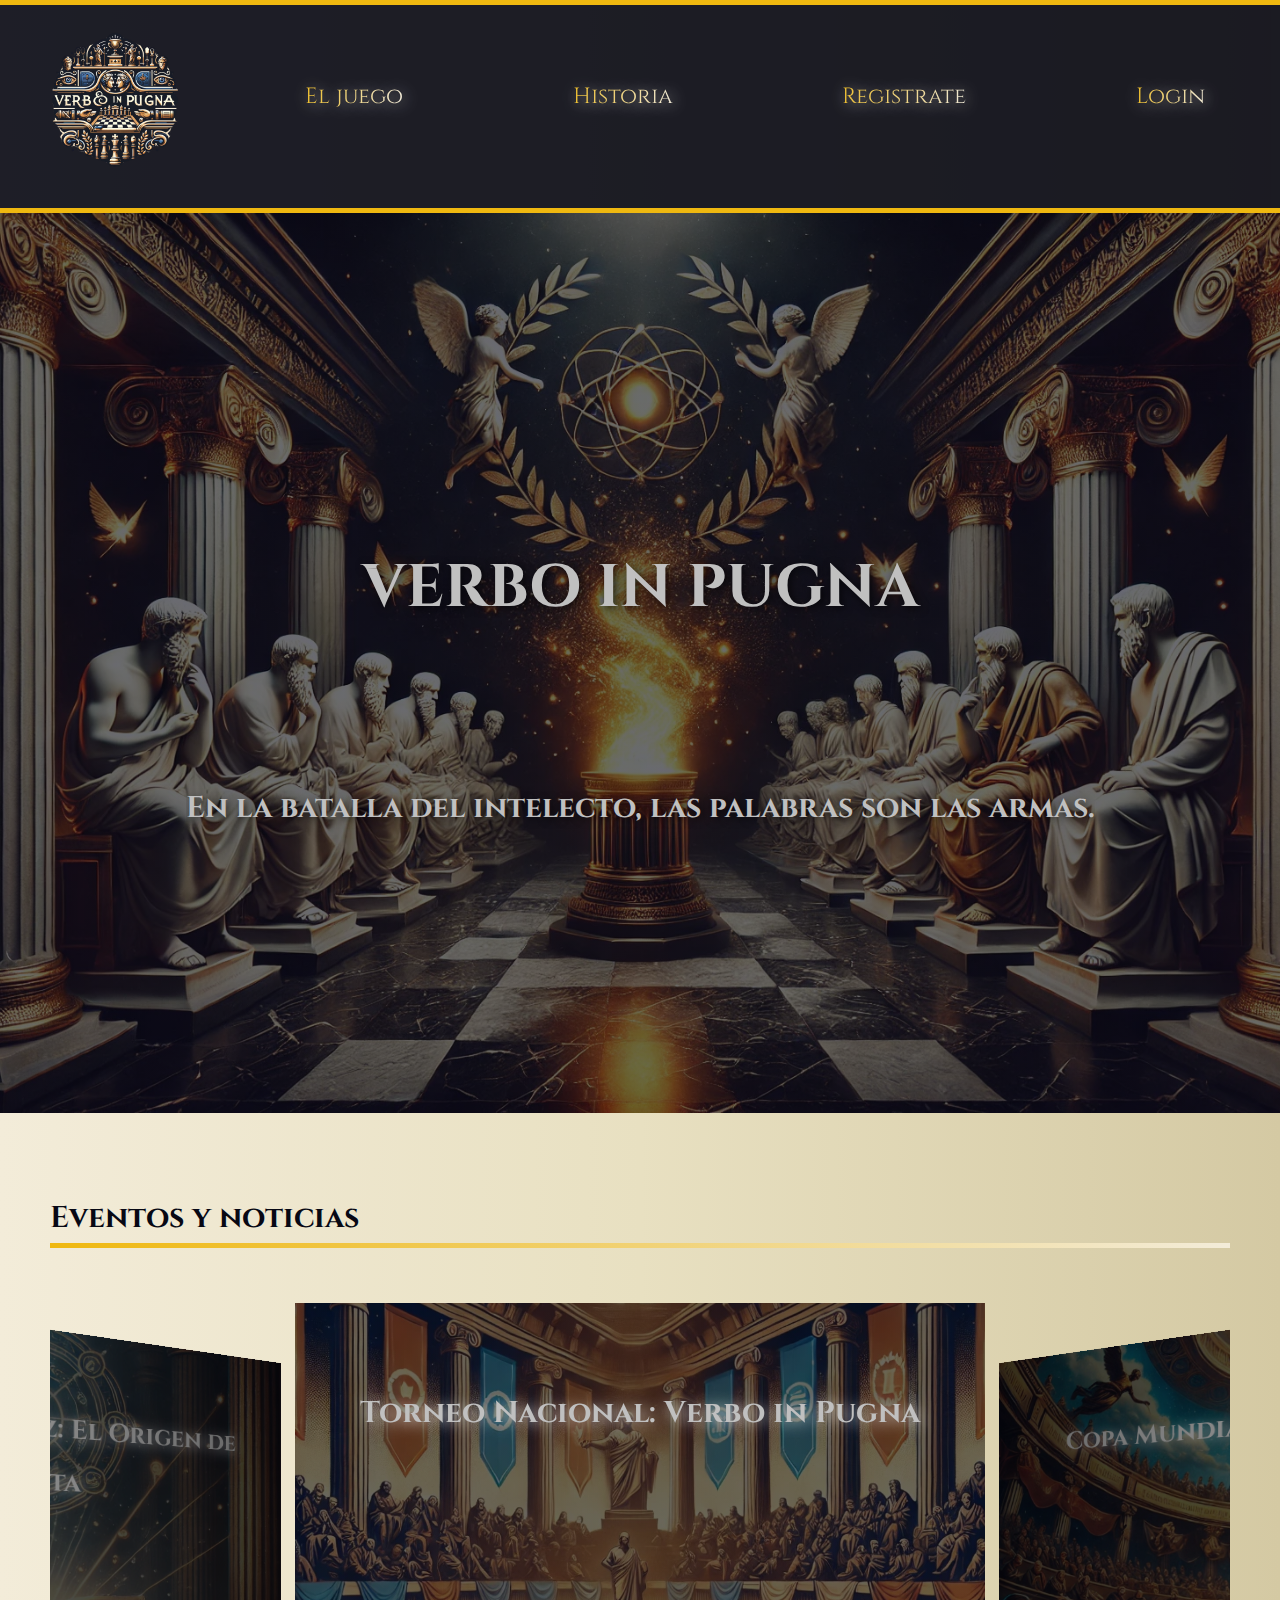
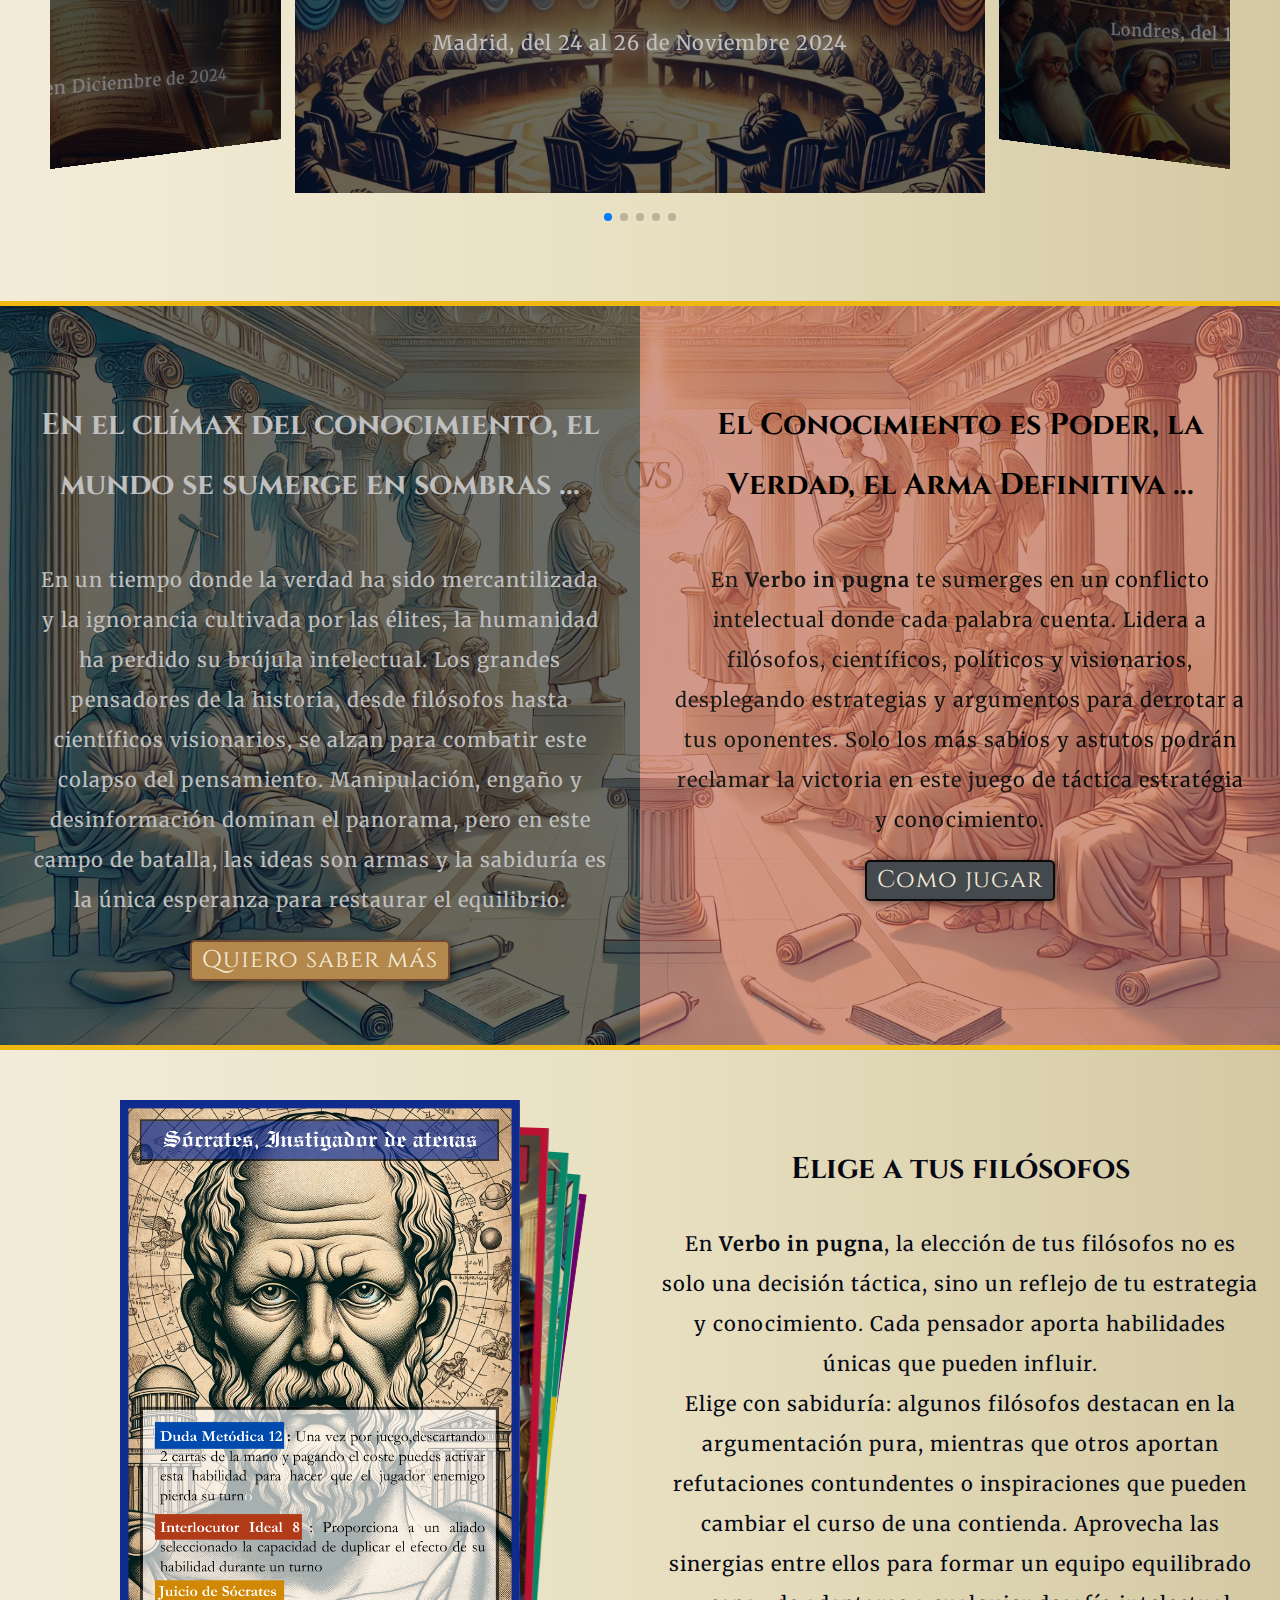
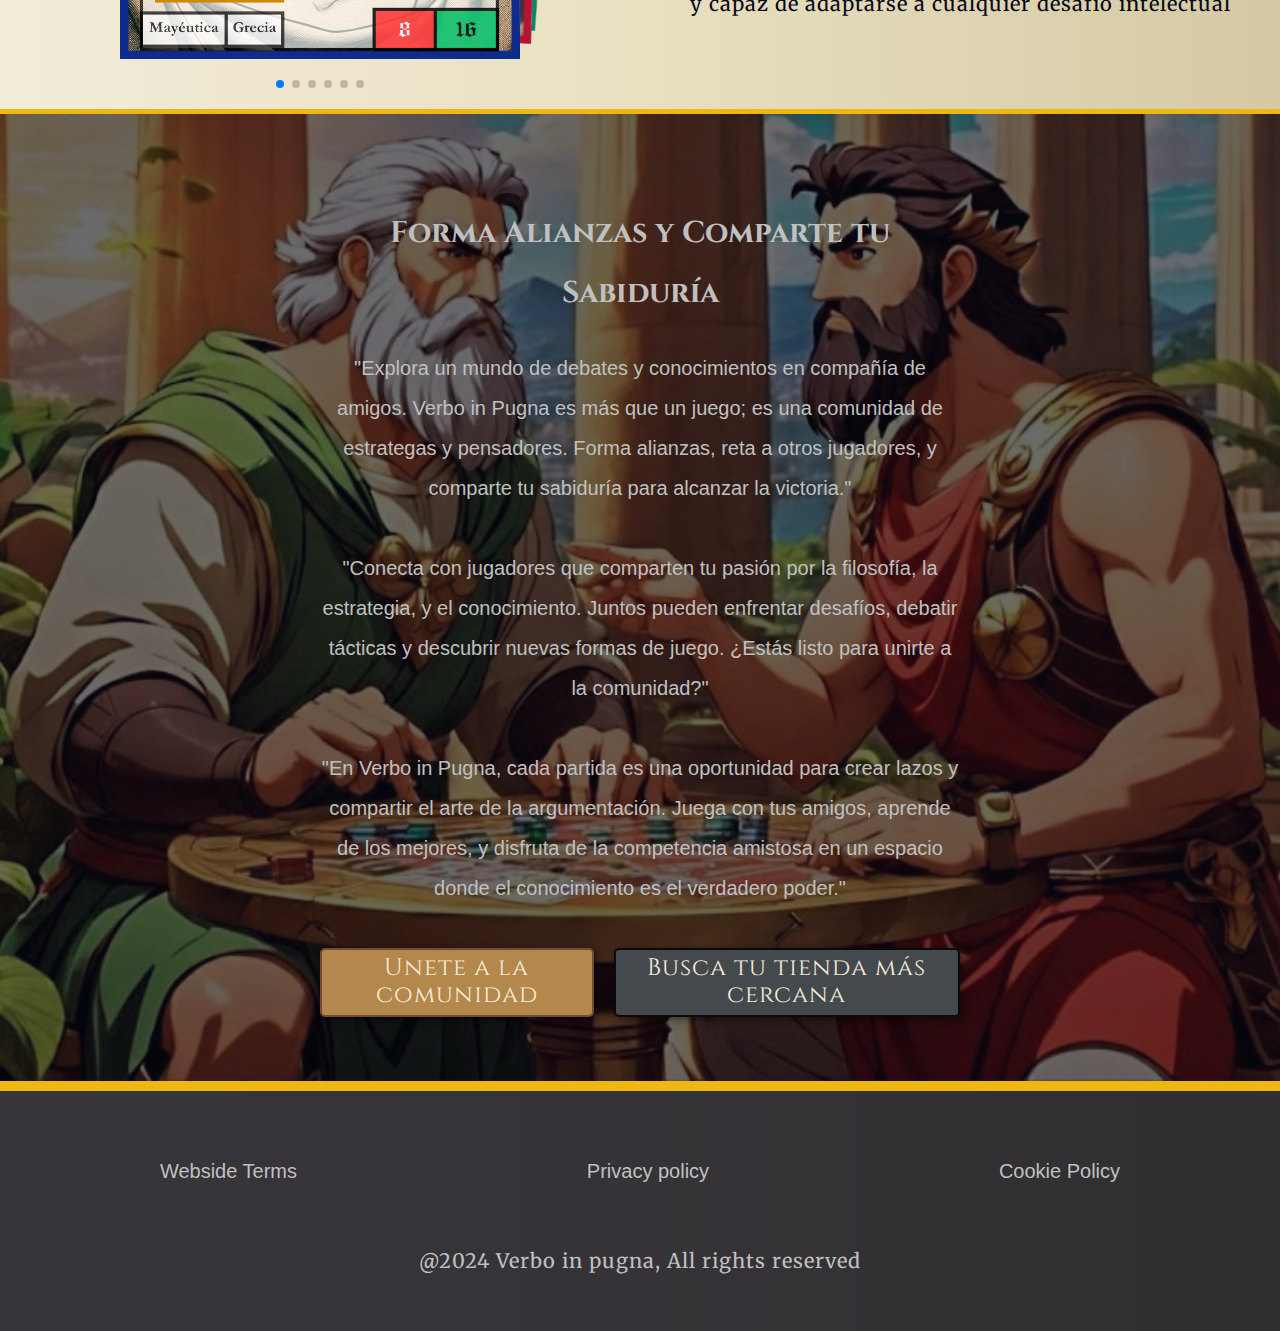
<file: index.html>
<!DOCTYPE html>
<html lang="es">
<head>
    <meta charset="UTF-8">
    <meta http-equiv="X-UA-Compatible" content="IE=edge">
    <meta name="viewport" content="width=device-width, initial-scale=1.0">
    <link rel="shortcut icon" href="img/logo.ico" type="image/x-icon">
    <link rel="stylesheet" href="css/style.css">
    <link rel="stylesheet" href="css/normalize.css">
    <link href="https://fonts.googleapis.com/css2?family=Cinzel:wght@400;700&family=Merriweather:wght@400;700&display=swap" rel="stylesheet">    
    <title>Verbo in Pugna</title>
    
    <!-- Link Swiper's CSS -->
    <link rel="stylesheet" href="https://cdn.jsdelivr.net/npm/swiper@11/swiper-bundle.min.css" />

    <!-- Información meta importante-->
    <meta name="author" content="Luis Carlos de Vicente Poutas" />
    <meta name="description" content="Verbo in Pugna: Un juego estratégico donde los grandes pensadores de la historia se enfrentan en batallas intelectuales épicas. Únete, descubre sus historias, y demuestra tu habilidad en el arte del debate y el conocimiento." />
    <meta name="keywords" content="verbo in pugna, juego, historia, debate, conocimiento, inteligencia, pensamiento, batalla, armas, palabras, cartas" />
    <meta name="copyright" content="&copy; 2024 Verbo in Pugna. Todos los derechos reservados." />
    <meta name="publisher" content="Verbo in Pugna" />

</head>

<body>

    <div id="user-session" class="user-session">
        <span id="user-name"></span>
        <button id="logout-btn">Cerrar Sesión</button>
    </div>

    <div class="navbar-sup"></div>
    <header class="navigator">
        <div class="home-contenedor">
            <figure>
                <a href="index.html" aria-label="accede a la pagina principal">
                    <img src="img/logo.png" alt="">
                </a>
            </figure>
        </div>
        <div class="nav-contenedor">
            <nav class="nav-principal">
                <a href="./pages/eljuego.html" aria-label="Ir a la página del juego">El juego</a>
                <a href="./pages/historia.html" aria-label="Ver la historia el juego" >Historia</a>
                <a href="./pages/registro.html" aria-label="acceder al formulario de registro">Registrate</a>
                <a href="./pages/login.html" aria-label="ir a la pagina de login para usuarios registrados">Login</a>
            </nav>
        </div>

    </header>

    <div class="navbar-bot"></div>

    <section class="present">
        <div class="present-text">
            <h1>VERBO IN PUGNA</h1>
            <h3>En la batalla del intelecto, las
            palabras son las armas.</h3>
        </div>
    </section>
    <!-- Seccion donde apareceran las nocias y eventos recientes -->
    
    <section class="events">
        <h2>Eventos y noticias</h2>

        <div class="swiper mySwiper-event">
            <div class="swiper-wrapper">
                <div class="swiper-slide event-1">
                    <h3>Torneo Nacional: Verbo in Pugna </h3>
                        <p>Madrid, del 24 al 26 de Noviembre 2024</p>
                </div>
                <div class="swiper-slide event-2">
                    <h3>Copa Mundial: Verbo in Pugna </h3>
                    <p>Londres, del 12 al 15 de Febrero 2025</p>
                </div>
                <div class="swiper-slide event-3">
                    <h3>Pioneros del Infinito: Los padres de la teoría Cuántica </h3>
                    <p>A la venta el 25 de Enero de 2025</p>
                </div>
                <div class="swiper-slide event-4">
                    <h3>Luminarias del Dogma: La Edad Dorada de la Razón y la Fe </h3>
                    <p>A la venta el 1 de abril de 2025</p>
                </div>
                <div class="swiper-slide event-5">
                    <h3>Entre Sombras y Luz: El Origen de la Disputa </h3>
                    <p>Descubre como empezó todo en Diciembre de 2024</p>
                </div>
            </div>

            <div class="swiper-pagination-event"></div>

        </div>

    </section>

    <div class="navbar-sup"></div>

    <main>

        <!-- Seccion donde se explica la esencia del juego -->

        <section class="what-is">
            
            <div class="what-is-cont">
                <h2>En el clímax del conocimiento, el mundo se sumerge en sombras ...</h2>
                <p> 
                    En un tiempo donde la verdad ha sido mercantilizada y la ignorancia cultivada 
                    por las élites, la humanidad ha perdido su brújula intelectual. Los grandes 
                    pensadores de la historia, desde filósofos hasta científicos visionarios, se 
                    alzan para combatir este colapso del pensamiento. Manipulación, engaño y 
                    desinformación dominan el panorama, pero en este campo de batalla, las ideas 
                    son armas y la sabiduría es la única esperanza para restaurar el equilibrio.
                </p>
                <button class="btn-lore">Quiero saber más</button>
            </div>
            <div class="what-is-cont-1">
                <h2>El Conocimiento es Poder, la Verdad, el Arma Definitiva ...</h2>
                <p> 
                    En <strong>Verbo in pugna</strong> te sumerges en un conflicto 
                    intelectual donde cada palabra cuenta. Lidera a filósofos, 
                    científicos, políticos y visionarios, desplegando estrategias y argumentos 
                    para derrotar a tus oponentes. Solo los más sabios y astutos podrán 
                    reclamar la victoria en este juego de táctica estratégia y conocimiento.
                </p>
                <button class="btn-game">Como jugar</button>
            </div>
        </section>

        <!-- Seccion donde aparecen filosofos de diversas épocas y campos de estudios -->

        <div class="navbar-sup"></div>

        <section class="elige">
            
            <div class="swiper mySwiper">
                <div class="swiper-wrapper">
                    <div class="swiper-slide">
                        <img src="img/index/personajes/personaje1.webp" alt="Sócrates, el instigador de Atenas" />
                    </div>
                    <div class="swiper-slide">
                        <img src="img/index/personajes/personaje2.webp" alt="Alejandro magno, el conquistador" />
                    </div>
                    <div class="swiper-slide">
                        <img src="img/index/personajes/personaje3.webp" alt="Anaximandro, cartógrafo del infinito" />
                    </div>
                    <div class="swiper-slide">
                        <img src="img/index/personajes/personaje4.webp" alt="Arquímedes,padre de la ingeniería" />
                    </div>
                    <div class="swiper-slide">
                        <img src="img/index/personajes/personaje5.webp" alt="Santo tomas de aquino, doctor angelicus" />
                    </div>
                    <div class="swiper-slide">
                        <img src="img/index/personajes/personaje6.webp" alt="Paul Dirac, el arquitecto cuántico" />
                    </div>
                </div>

                <!-- Navigation Buttons and pagination -->
                <div class="swiper-pagination"></div>
            </div>

            <div class="elige-caption">
                <h2>Elige a tus filósofos</h2>

                <p>
                    En <strong>Verbo in pugna</strong>, la elección de tus filósofos no es solo una decisión táctica, sino un reflejo de tu estrategia y conocimiento. Cada pensador aporta habilidades únicas que pueden influir. <br>
                    
                    Elige con sabiduría: algunos filósofos destacan en la argumentación pura, mientras que otros aportan refutaciones contundentes o inspiraciones que pueden cambiar el curso de una contienda. Aprovecha las sinergias entre ellos para formar un equipo equilibrado y capaz de adaptarse a cualquier desafío intelectual
                </p>
            </div>
        </section>

        <div class="navbar-sup"></div>

        <!-- Seccion dondese invita a los jugadores a jugar con amigos y crear comunidad -->    

        <section class="play-friends">
            
            <div class="pf-container">

                <h2>Forma Alianzas y Comparte tu Sabiduría</h2>
            
                <div class="pf-description">
                    "Explora un mundo de debates y conocimientos en compañía de amigos. Verbo in Pugna es más que un juego; 
                    es una comunidad de estrategas y pensadores. Forma alianzas, reta a otros jugadores, y comparte tu sabiduría para alcanzar la victoria."<br><br>

                    "Conecta con jugadores que comparten tu pasión por la filosofía, la estrategia, y el conocimiento. Juntos pueden enfrentar desafíos, 
                    debatir tácticas y descubrir nuevas formas de juego. ¿Estás listo para unirte a la comunidad?"<br><br>

                    "En Verbo in Pugna, cada partida es una oportunidad para crear lazos y compartir el arte de la argumentación. 
                    Juega con tus amigos, aprende de los mejores, y disfruta de la competencia amistosa en un espacio donde el conocimiento es el verdadero poder." <br><br>
                </div>

                <div class="pf-buttons">
                    <button class="btn-lore" href="#"> Unete a la comunidad </button>
                    <button class="btn-game" href="#"> Busca tu tienda más cercana </button>
                </div>

            </div>

        </section>

    </main>
    
        <div class="navbar-bot"></div>
    
    <div class="navbar-bot"></div>

    <footer>
        <div class="contenedor-politicas">
            <div>
                <a href="#">Webside Terms</a>
            </div>
            <div>
                <a href="#">Privacy policy</a>
            </div>
            <div>   
                <a href="#">Cookie Policy</a>
            </div>
        </div>
        <div class="contenedor-derechos">
            <div>
                <p>@2024 Verbo in pugna, All rights reserved</p>
            </div>
        </div>
    </footer>
    
    <!-- Swiper JS -->
    <script src="https://cdn.jsdelivr.net/npm/swiper@11/swiper-bundle.min.js"></script>
    <script src="./js/main.js" defer></script>
    <script src="./js/login-info.js" defer></script>

    
</body>
</html>
</file>
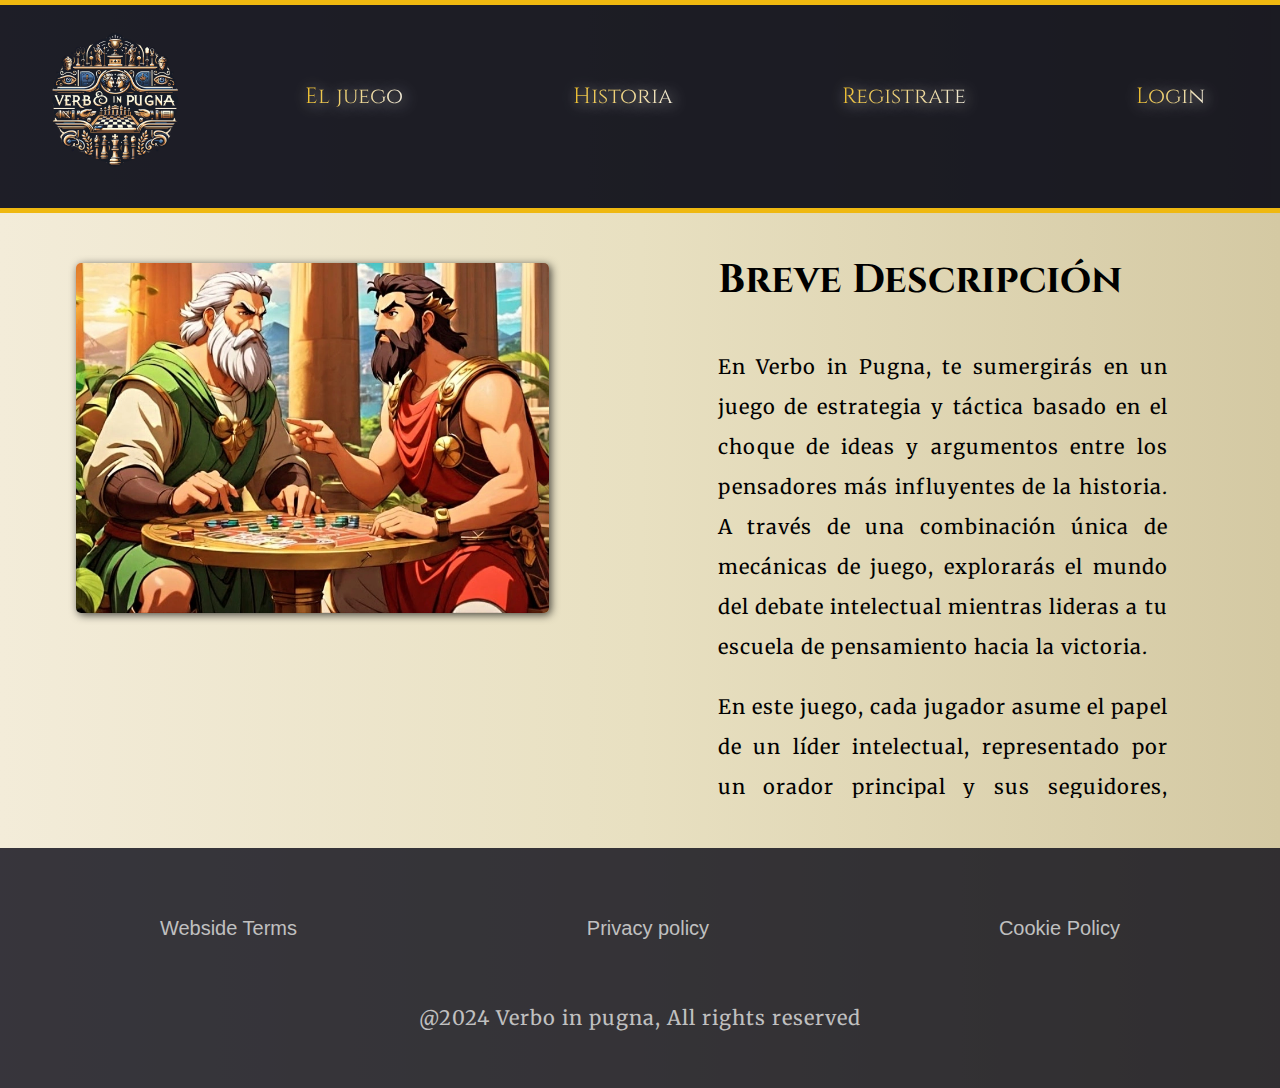
<file: pages/eljuego.html>
<!DOCTYPE html>
<html lang="es">
<head>
    <meta charset="UTF-8">
    <meta http-equiv="X-UA-Compatible" content="IE=edge">
    <meta name="viewport" content="width=device-width, initial-scale=1.0">
    <meta name="description" content="Descubre las mecánicas y estrategias de Verbo in Pugna, el juego donde las ideas y argumentos son tus mejores armas." />
    <meta name="keywords" content="Verbo in Pugna, juego de estrategia, mecánicas de juego, argumentos, filosofía, conocimiento" />
    
    <link rel="shortcut icon" href="../img/logo.ico" type="image/x-icon">
    <link rel="stylesheet" href="../css/style.css">
    <link rel="stylesheet" href="../css/normalize.css">
    <link href="https://fonts.googleapis.com/css2?family=Cinzel:wght@400;700&family=Merriweather:wght@400;700&display=swap" rel="stylesheet">    
    <!-- Link Swiper's CSS -->
    <link rel="stylesheet" href="https://cdn.jsdelivr.net/npm/swiper@11/swiper-bundle.min.css" />
    
    <title>El juego Verbo in Pugna</title>

</head>

<body>

    <div id="user-session" class="user-session">
        <span id="user-name"></span>
        <button id="logout-btn">Cerrar Sesión</button>
    </div>

    <div class="navbar-sup"></div>
    <header class="navigator">
        <div class="home-contenedor">
            <figure>
                <a href="../index.html" aria-label="accede a la pagina principal">
                    <img src="../img/logo.png" alt="">
                </a>
            </figure>
        </div>
        <div class="nav-contenedor">
            <nav class="nav-principal">
                <a href="eljuego.html" aria-label="Ir a la página del juego">El juego</a>
                <a href="historia.html" aria-label="Ver la historia el juego" >Historia</a>
                <a href="registro.html" aria-label="acceder al formulario de registro">Registrate</a>
                <a href="login.html" aria-label="ir a la pagina de login para usuarios registrados">Login</a>
            </nav>
        </div>

    </header>

    <div class="navbar-bot"></div>

    <main>

        <section class="descripcion">

            <div class="descripcion-img">
                <img src="../img/index/play-friends.webp" alt="dos personas jugando">
            </div>

            <div class="descripcion-text">
                <h1>Breve Descripción</h1>
                <p> 
                    En Verbo in Pugna, te sumergirás en un juego de estrategia y táctica basado en el choque de ideas y argumentos entre los pensadores más influyentes de la 
                    historia. A través de una combinación única de mecánicas de juego, explorarás el mundo del debate intelectual mientras lideras a tu escuela de pensamiento 
                    hacia la victoria.
                </p>
                <p> 
                    En este juego, cada jugador asume el papel de un líder intelectual, representado por un orador principal y sus seguidores, quienes se enfrentarán en el Gran 
                    Foro del Conocimiento. Utilizando cartas que representan a figuras históricas y conceptos filosóficos, políticos, científicos y matemáticos, 
                    los jugadores despliegan estrategias para argumentar, refutar y contra-argumentar en una lucha por la supremacía intelectual.
                </p>
                <p> 
                    La dinámica del juego se desarrolla en diferentes áreas del campo de batalla, cada una con sus propias reglas y desafíos. Desde el foro de debate, 
                    donde se libran los enfrentamientos dialécticos, hasta la biblioteca, donde se buscan conocimientos y se preparan estrategias, y el aula magna, 
                    donde se despliegan tácticas decisivas, los jugadores experimentarán una variedad de situaciones y decisiones que pondrán a prueba su ingenio y habilidad.
                </p>
                <p>
                    Con una variedad de cartas de orador, eventos, acciones, equipos y tesoros, Pugna Ratio ofrece una experiencia de juego rica y estratégica que desafiará tanto
                    a los jugadores nuevos como a los experimentados. ¿Tienes lo necesario para liderar a tu escuela de pensamiento hacia la victoria y reclamar el título de
                    campeón del Gran Foro del Conocimiento?
                </p>
            </div>

        </section>

    </main>

    <footer>
        <div class="contenedor-politicas">
            <div>
                <a href="#">Webside Terms</a>
            </div>
            <div>
                <a href="#">Privacy policy</a>
            </div>
            <div>   
                <a href="#">Cookie Policy</a>
            </div>
        </div>
        <div class="contenedor-derechos">
            <div>
                <p>@2024 Verbo in pugna, All rights reserved</p>
            </div>
        </div>
    </footer>

    <script src="../js/login-info.js" defer></script>

</body>
</html>
</file>
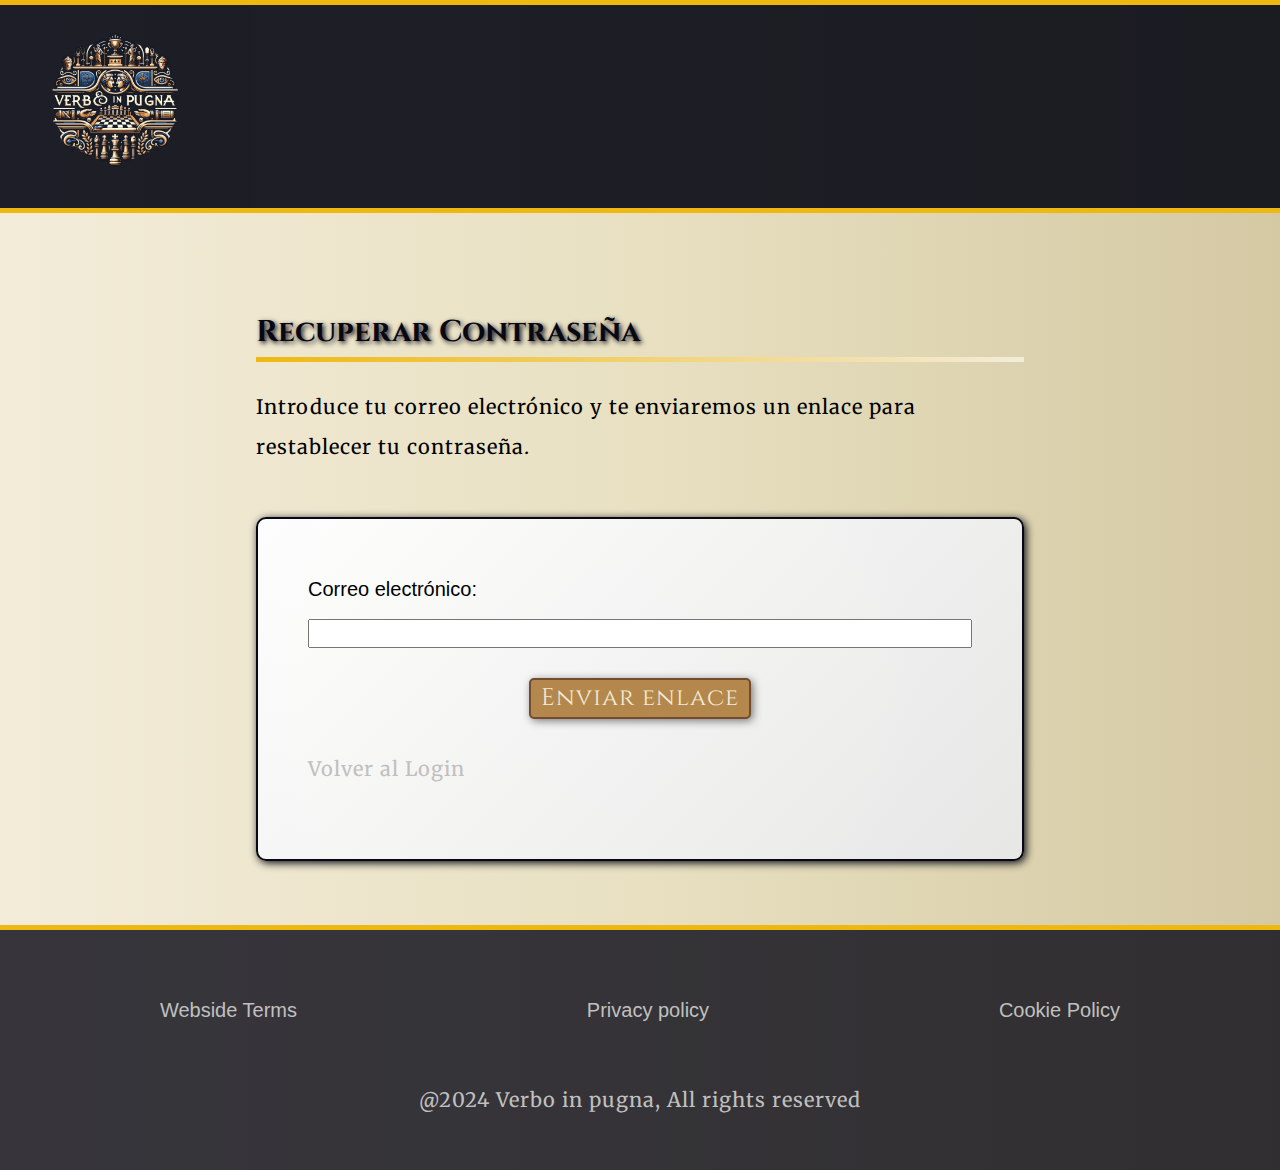
<file: pages/forgot-password.html>
<!DOCTYPE html>
<html lang="es">
<head>
    <meta charset="UTF-8">
    <meta http-equiv="X-UA-Compatible" content="IE=edge">
    <meta name="viewport" content="width=device-width, initial-scale=1.0">
    <meta name="description" content="Inicia sesión en tu cuenta de Verbo in Pugna para acceder a tu perfil y partida." />
    <meta name="robots" content="noindex, nofollow" />

    <link rel="shortcut icon" href="../img/logo.ico" type="image/x-icon">
    <link rel="stylesheet" href="../css/style.css">
    <link rel="stylesheet" href="../css/normalize.css">
    <link href="https://fonts.googleapis.com/css2?family=Cinzel:wght@400;700&family=Merriweather:wght@400;700&display=swap" rel="stylesheet">    
    <!-- Link Swiper's CSS -->
    <link rel="stylesheet" href="https://cdn.jsdelivr.net/npm/swiper@11/swiper-bundle.min.css" />

    <title>Login</title>

</head>

<body>
    
    <div class="navbar-sup"></div>
    <header class="navigator">
        <div class="home-contenedor">
            <figure>
                <a href="../index.html" aria-label="accede a la pagina principal">
                    <img src="../img/logo.png" alt="">
                </a>
            </figure>
        </div>


    </header>

    <div class="navbar-sup"></div>
        
    <section class="registro">
    
        <div class="registro-container">

            <h2>Recuperar Contraseña</h2>

            <p>Introduce tu correo electrónico y te enviaremos un enlace para restablecer tu contraseña.</p>

            <form id="forgot-password-form" class="form-registro">
                <label for="email">Correo electrónico:</label>
                <input type="email" id="email" name="email" required>
                <button class='btn-lore' type="submit">Enviar enlace</button>
                <p><a href="login.html">Volver al Login</a></p>
            </form>
            
        </div>

    </section>

    <script src="../js/forgot-password.js" defer></script>

<div class="navbar-bot"></div>

<footer>
    <div class="contenedor-politicas">
        <div>
            <a href="#">Webside Terms</a>
        </div>
        <div>
            <a href="#">Privacy policy</a>
        </div>
        <div>   
            <a href="#">Cookie Policy</a>
        </div>
    </div>
    <div class="contenedor-derechos">
        <div>
            <p>@2024 Verbo in pugna, All rights reserved</p>
        </div>
    </div>
</footer>

</body>
</html>
</file>
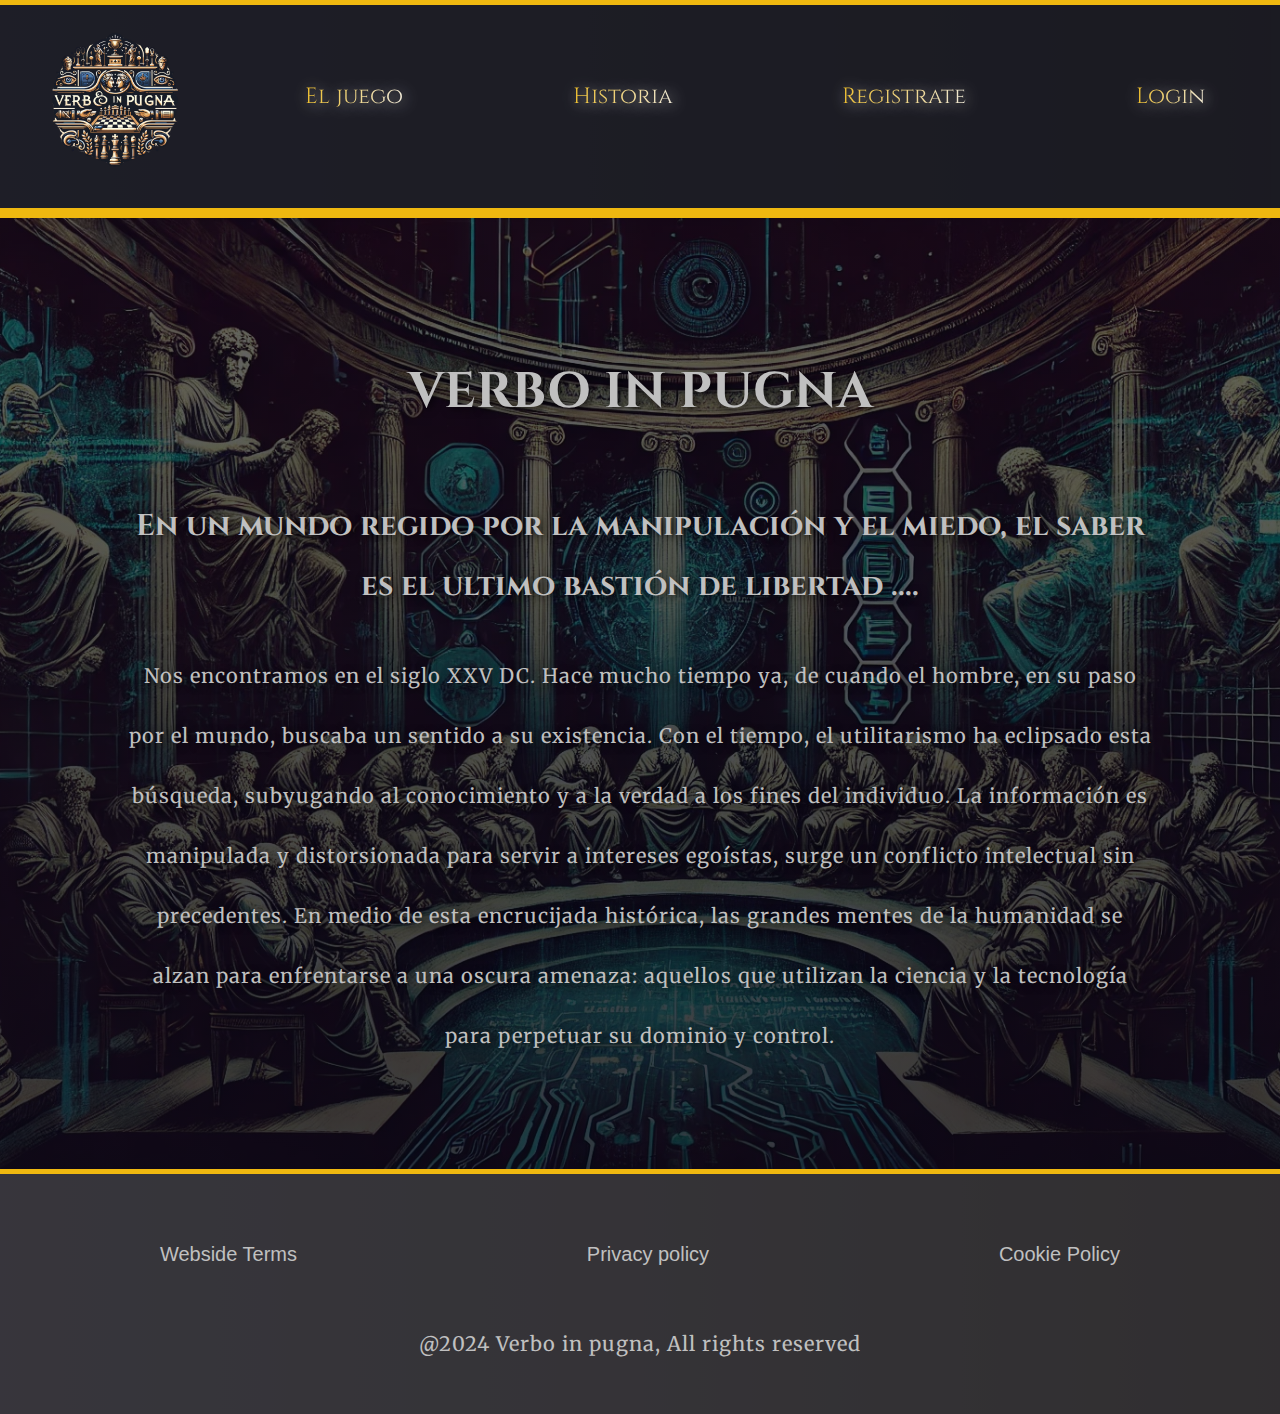
<file: pages/historia.html>
<!DOCTYPE html>
<html lang="es">
<head>
    <meta charset="UTF-8">
    <meta http-equiv="X-UA-Compatible" content="IE=edge">
    <meta name="viewport" content="width=device-width, initial-scale=1.0">
    <meta name="description" content="Sumérgete en la historia de Verbo in Pugna, donde grandes mentes luchan por la verdad en un mundo de manipulación." />
    <meta name="keywords" content="Verbo in Pugna, historia, trasfondo, lore, narrativa, filosofía, manipulación" />
    
    <link rel="shortcut icon" href="../img/logo.ico" type="image/x-icon">
    <link rel="stylesheet" href="../css/style.css">
    <link rel="stylesheet" href="../css/normalize.css">
    <link href="https://fonts.googleapis.com/css2?family=Cinzel:wght@400;700&family=Merriweather:wght@400;700&display=swap" rel="stylesheet">    
    <!-- Link Swiper's CSS -->
    <link rel="stylesheet" href="https://cdn.jsdelivr.net/npm/swiper@11/swiper-bundle.min.css" />    
    
    <title>Lore de Verbo in Pugna</title>
    

</head>

<body>

    <div id="user-session" class="user-session">
        <span id="user-name"></span>
        <button id="logout-btn">Cerrar Sesión</button>
    </div>

    <div class="navbar-sup"></div>
    <header class="navigator">
        <div class="home-contenedor">
            <figure>
                <a href="../index.html" aria-label="accede a la pagina principal">
                    <img src="../img/logo.png" alt="">
                </a>
            </figure>
        </div>
        <div class="nav-contenedor">
            <nav class="nav-principal">
                <a href="eljuego.html" aria-label="Ir a la página del juego">El juego</a>
                <a href="historia.html" aria-label="Ver la historia el juego" >Historia</a>
                <a href="registro.html" aria-label="acceder al formulario de registro">Registrate</a>
                <a href="login.html" aria-label="ir a la pagina de login para usuarios registrados">Login</a>
            </nav>
        </div>

    </header>

    <div class="navbar-bot"></div>

    <main>

        <div class="navbar-bot"></div>

        <section class="present-historia">
            <div class="historia-text">
                <h1>VERBO IN PUGNA</h1>
                <h3>En un mundo regido por la manipulación y el miedo, el saber es el ultimo bastión de libertad ....</h3>
                <p> Nos encontramos en el siglo XXV DC. Hace mucho tiempo ya,  de cuando el hombre, en su paso por el mundo, buscaba un sentido a su existencia. 
                    Con el tiempo, el utilitarismo ha eclipsado esta búsqueda, subyugando al conocimiento y a la verdad a los fines del individuo. La información 
                    es manipulada y distorsionada para servir a intereses egoístas, surge un conflicto intelectual sin precedentes. En medio de esta encrucijada 
                    histórica, las grandes mentes de la humanidad se alzan para enfrentarse a una oscura amenaza: aquellos que utilizan la ciencia y la tecnología
                    para perpetuar su dominio y control. 
                </p>
                <p>
                    Desde los oscuros rincones del poder político hasta los laboratorios de investigación más avanzados, las fuerzas del status quo se han aliado 
                    para sofocar cualquier intento de disidencia intelectual. La sociedad, sumida en una vorágine de desinformación y manipulación, ha perdido de 
                    vista el valor del pensamiento crítico y la búsqueda del saber por el simple placer de conocer. En este escenario distópico, la verdad se ha 
                    convertido en una mercancía escasa y codiciada, mientras que el engaño y la manipulación reinan supremos.
                </p>
                <p>
                    Pero en medio de las sombras, un rayo de esperanza emerge: un grupo de mentes brillantes, guiadas por el espíritu de la verdad y la sabiduría, 
                    se alzan para desafiar el statu quo y luchar por un mundo donde el conocimiento sea libre y accesible para todos. Con el coraje y la determinación 
                    de aquellos que se enfrentan a la oscuridad, estos pensadores legendarios se preparan para enfrentarse a sus enemigos en una batalla épica por el 
                    alma de la humanidad.
                </p>
            </div>
        </section>

    </main>

    <div class="navbar-bot"></div>

    <footer>
        <div class="contenedor-politicas">
            <div>
                <a href="#">Webside Terms</a>
            </div>
            <div>
                <a href="#">Privacy policy</a>
            </div>
            <div>   
                <a href="#">Cookie Policy</a>
            </div>
        </div>
        <div class="contenedor-derechos">
            <div>
                <p>@2024 Verbo in pugna, All rights reserved</p>
            </div>
        </div>
    </footer>

    <script src="../js/login-info.js" defer></script>

</body>
</html>
</file>
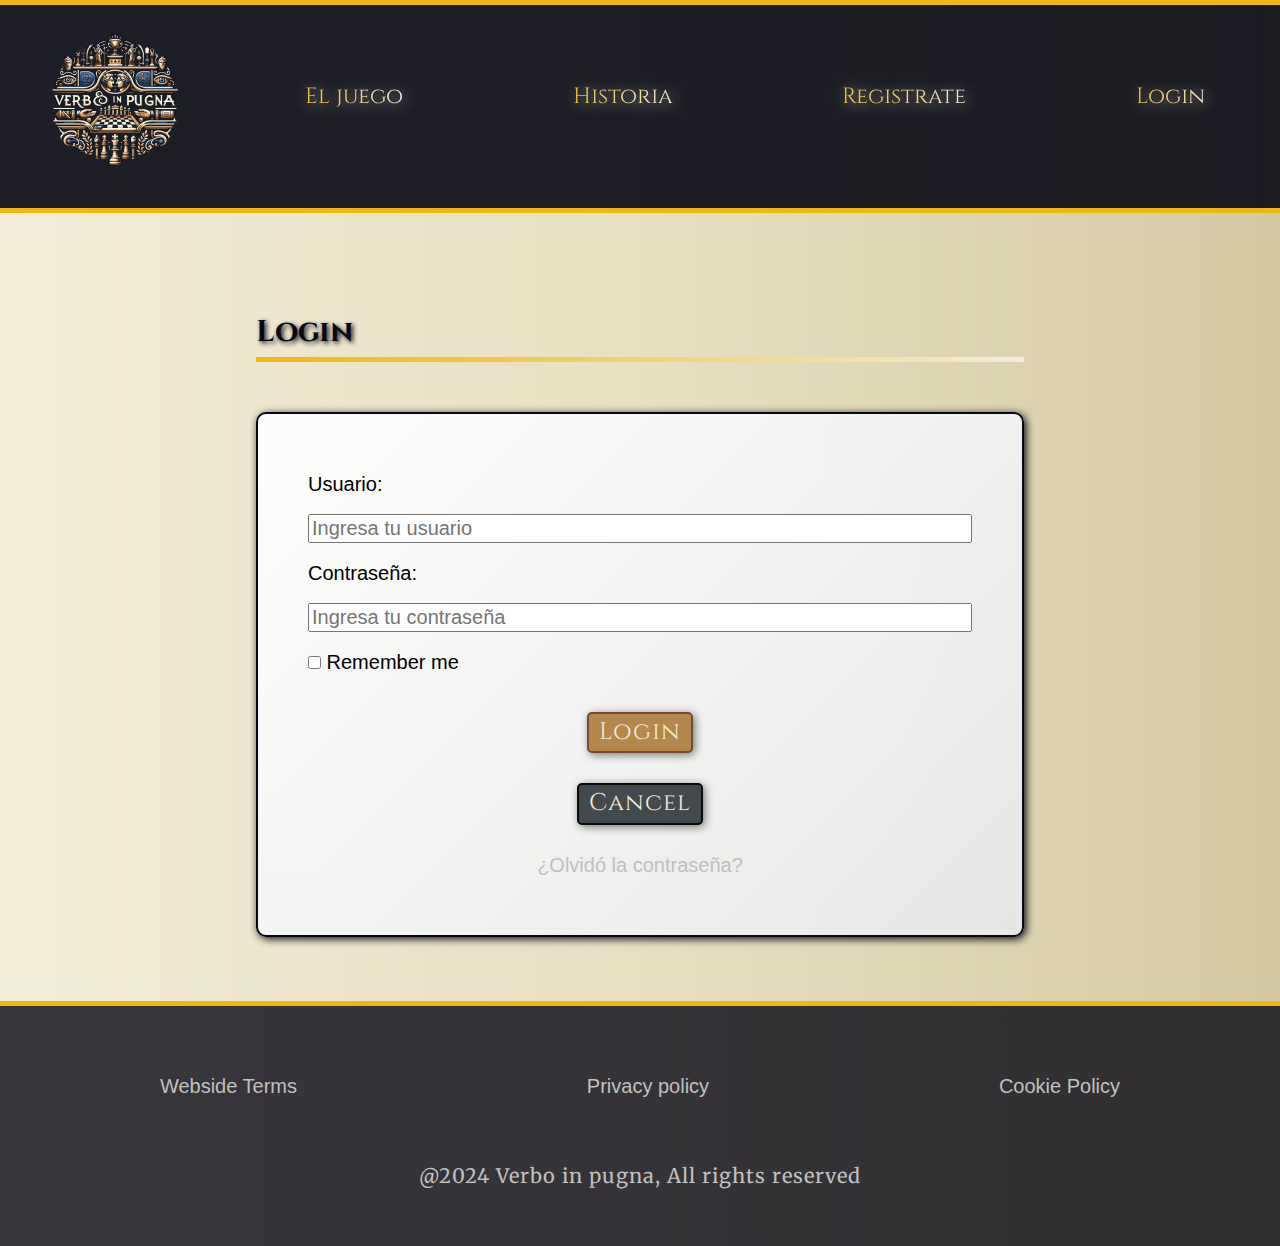
<file: pages/login.html>
<!DOCTYPE html>
<html lang="es">
<head>
    <meta charset="UTF-8">
    <meta http-equiv="X-UA-Compatible" content="IE=edge">
    <meta name="viewport" content="width=device-width, initial-scale=1.0">
    <meta name="description" content="Inicia sesión en tu cuenta de Verbo in Pugna para acceder a tu perfil y partida." />
    <meta name="robots" content="noindex, nofollow" />

    <link rel="shortcut icon" href="../img/logo.ico" type="image/x-icon">
    <link rel="stylesheet" href="../css/style.css">
    <link rel="stylesheet" href="../css/normalize.css">
    <link href="https://fonts.googleapis.com/css2?family=Cinzel:wght@400;700&family=Merriweather:wght@400;700&display=swap" rel="stylesheet">    
    <!-- Link Swiper's CSS -->
    <link rel="stylesheet" href="https://cdn.jsdelivr.net/npm/swiper@11/swiper-bundle.min.css" />

    <title>Login</title>

</head>

<body>

    <div id="user-session" class="user-session">
        <span id="user-name"></span>
        <button id="logout-btn">Cerrar Sesión</button>
    </div>
    
    <div class="navbar-sup"></div>
    <header class="navigator">
        <div class="home-contenedor">
            <figure>
                <a href="../index.html" aria-label="accede a la pagina principal">
                    <img src="../img/logo.png" alt="">
                </a>
            </figure>
        </div>
        <div class="nav-contenedor">
            <nav class="nav-principal">
                <a href="eljuego.html" aria-label="Ir a la página del juego">El juego</a>
                <a href="historia.html" aria-label="Ver la historia el juego" >Historia</a>
                <a href="registro.html" aria-label="acceder al formulario de registro">Registrate</a>
                <a href="login.html" aria-label="ir a la pagina de login para usuarios registrados">Login</a>
            </nav>
        </div>

    </header>

    <div class="navbar-bot"></div>

    <main>

        <section class="registro">


        <div class="registro-container">

            <h2>Login</h2>

            <form class="form-registro" action="../php/login.php" method="post">

                <label for="user"> Usuario:</label>
                <input type="text" placeholder="Ingresa tu usuario" name="user" id="user">
            
                <label for="password">Contraseña:</label>
                <input type="password" placeholder="Ingresa tu contraseña" name="password" id="password">
            
                <label>
                    <input type="checkbox" id="remember-me" name="remember"> Remember me
                </label>
            
                <button class="btn-lore" type="submit" name="enviar">Login</button>
            
                <div class="container">
                    <button type="button" class="btn-game btn-cancel" id="cancel-login">Cancel</button>
                    <a href="forgot-password.html" class="forgotpass">¿Olvidó la contraseña?</a>
                </div>
            
            </form>
        
        </div>
        

        </section>

    </main>
    
</body>

    <!-- Pestaña Modal de Bienvenida -->
    <div id="welcome-modal" class="modal">
        <div class="modal-content">
            <span class="close-btn">&times;</span>
            <h3>¡Bienvenido, <span id="username-display"></span>!</h3>
            <p>Nos alegra verte de nuevo en Verbo in Pugna.</p>
            <button id="modal-logout-btn">Cerrar Sesión</button>
        </div>
    </div>

<div class="navbar-bot"></div>

<footer>
    <div class="contenedor-politicas">
        <div>
            <a href="#">Webside Terms</a>
        </div>
        <div>
            <a href="#">Privacy policy</a>
        </div>
        <div>   
            <a href="#">Cookie Policy</a>
        </div>
    </div>
    <div class="contenedor-derechos">
        <div>
            <p>@2024 Verbo in pugna, All rights reserved</p>
        </div>
    </div>
</footer>

<script src="../js/login-info.js" defer></script>
<script src="../js/login.js" defer></script>


</body>
</html>
</file>
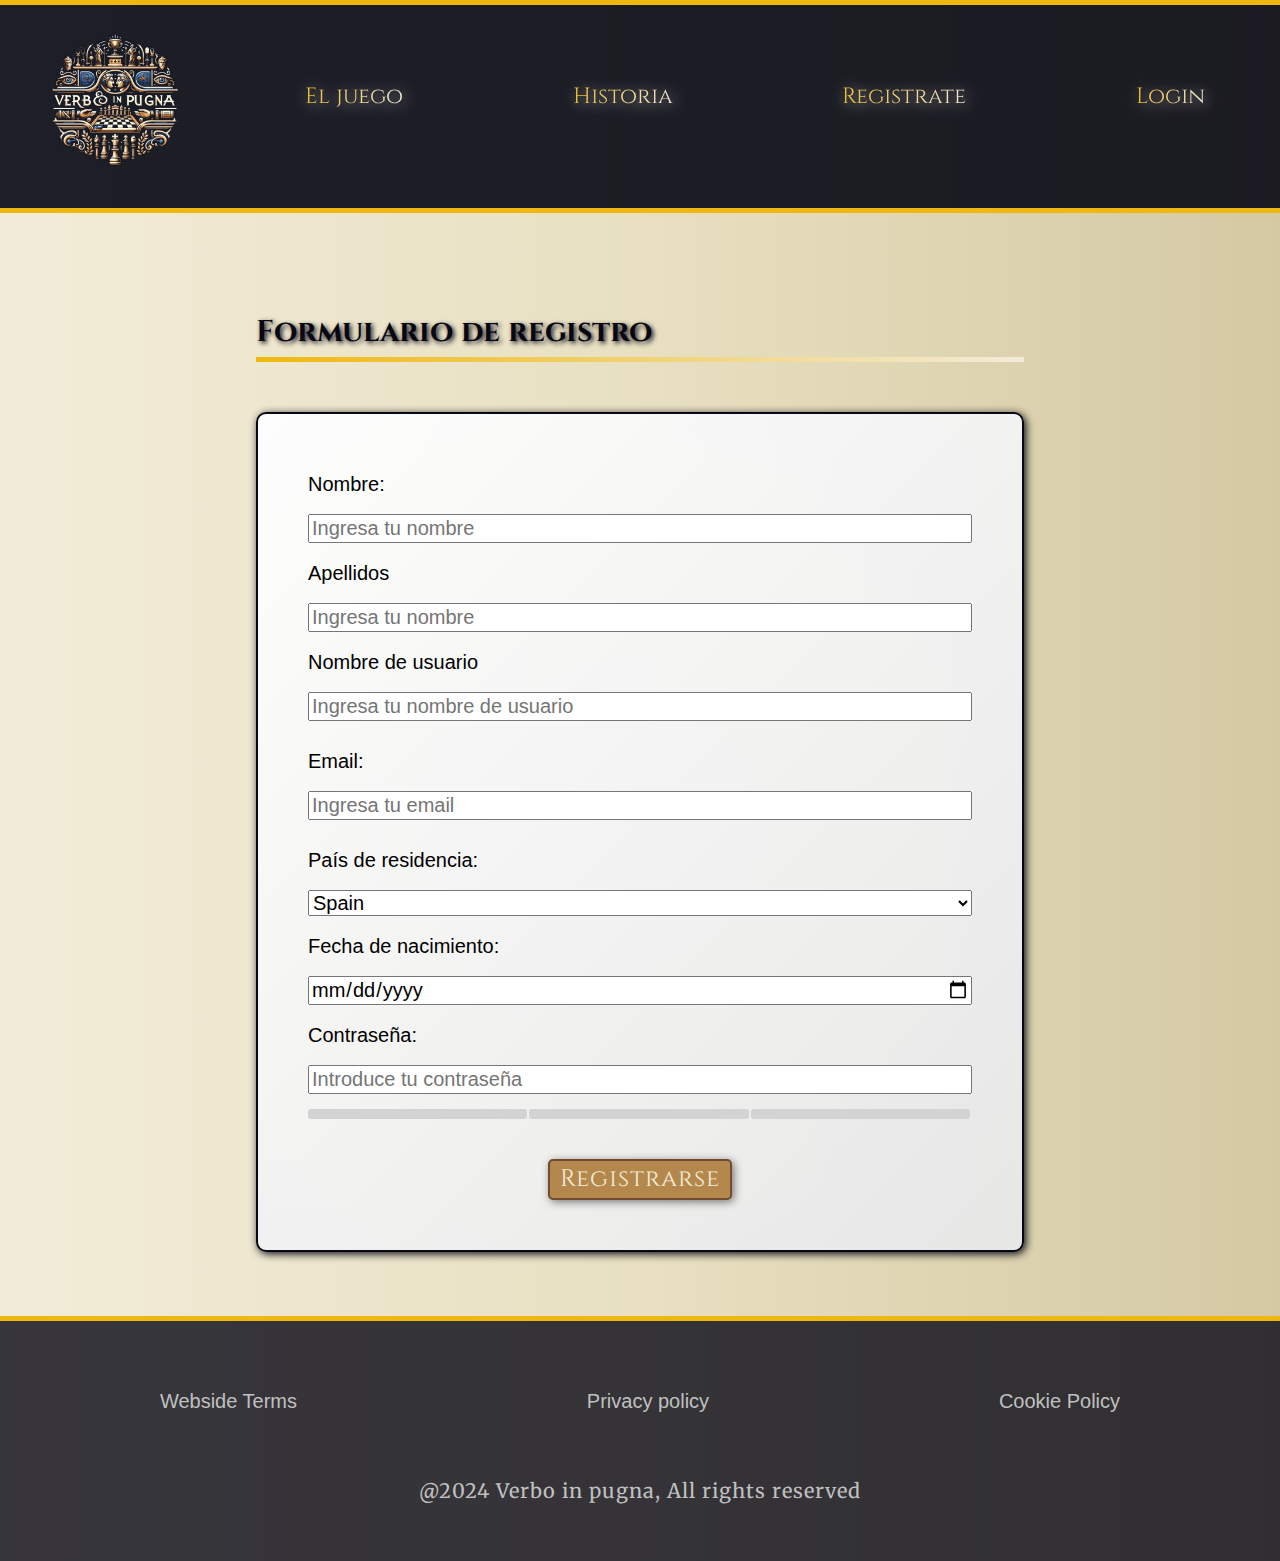
<file: pages/registro.html>
<!DOCTYPE html>
<html lang="es">
<head>
    <meta charset="UTF-8">
    <meta http-equiv="X-UA-Compatible" content="IE=edge">
    <meta name="viewport" content="width=device-width, initial-scale=1.0">
    <meta name="description" content="Únete a Verbo in Pugna y participa en el juego de estrategia intelectual. Regístrate aquí." />
    <meta name="keywords" content="registro Verbo in Pugna, unirse al juego, cuenta de usuario" />
    <link rel="shortcut icon" href="../img/logo.ico" type="image/x-icon">
    <link rel="stylesheet" href="../css/style.css">
    <link rel="stylesheet" href="../css/normalize.css">
    <link href="https://fonts.googleapis.com/css2?family=Cinzel:wght@400;700&family=Merriweather:wght@400;700&display=swap" rel="stylesheet">    
    <!-- Link Swiper's CSS -->
    <link rel="stylesheet" href="https://cdn.jsdelivr.net/npm/swiper@11/swiper-bundle.min.css" />    
    
    <title>Registro Verbo in Pugna</title>

</head>

<body>

    <div id="user-session" class="user-session">
        <span id="user-name"></span>
        <button id="logout-btn">Cerrar Sesión</button>
    </div>
    
    <div class="navbar-sup"></div>
    <header class="navigator">
        <div class="home-contenedor">
            <figure>
                <a href="../index.html" aria-label="accede a la pagina principal">
                    <img src="../img/logo.png" alt="">
                </a>
            </figure>
        </div>
        <div class="nav-contenedor">
            <nav class="nav-principal">
                <a href="eljuego.html" aria-label="Ir a la página del juego">El juego</a>
                <a href="historia.html" aria-label="Ver la historia el juego" >Historia</a>
                <a href="registro.html" aria-label="acceder al formulario de registro">Registrate</a>
                <a href="login.html" aria-label="ir a la pagina de login para usuarios registrados">Login</a>
            </nav>
        </div>

    </header>

    <div class="navbar-bot"></div>

    <main>

        <section class="registro">


        <div class="registro-container">

            <h2>Formulario de registro</h2>

            <form class="form-registro" id="registration-form" method="post">
        
                <label for="name"> Nombre:</label>
                <input type="text" placeholder="Ingresa tu nombre" name="name" id="name" title="Solo acepta letras y espacios" pattern="^[A-Za-zÁÉÍÓÚáéíóúÜüÑñ]+(?:['\- ][A-Za-zÁÉÍÓÚáéíóúÜüÑñ]+)*$" required>

                <label for="surname">Apellidos</label>
                <input type="text" placeholder="Ingresa tu nombre" name="surname" id="surname" title="Solo acepta letras y espacios" pattern="^[A-Za-zÁÉÍÓÚáéíóúÜüÑñ]+(?:['\- ][A-Za-zÁÉÍÓÚáéíóúÜüÑñ]+)*$" required>

                <label for="username">Nombre de usuario</label>
                <input type="text" placeholder="Ingresa tu nombre de usuario" name="username" id="username" title="Introduce un username válido" pattern="^(?!.*[_.]{2})[a-zA-Z0-9][a-zA-Z0-9._]{1,18}[a-zA-Z0-9]$" required>
                <small id="username-hint" aria-live="polite"></small>

                <label for="email">Email:</label>
                <input type="email" name="email" id="email" placeholder="Ingresa tu email" title="Introduce un email válido"  pattern="^[a-zA-Z0-9._%+-]+@[a-zA-Z0-9.-]+\.[a-zA-Z]{2,}$" required>
                <small id="email-hint" aria-live="polite"></small>

                <label for="country">País de residencia: </label>
                <select name="country">
                    <option value="United States">United States</option>
                    <option value="Afghanistan">Afghanistan</option>
                    <option value="Albania">Albania</option>
                    <option value="Algeria">Algeria</option>
                    <option value="American Samoa">American Samoa</option>
                    <option value="Andorra">Andorra</option>
                    <option value="Angola">Angola</option>
                    <option value="Anguilla">Anguilla</option>
                    <option value="Antartica">Antarctica</option>
                    <option value="Antigua and Barbuda">Antigua and Barbuda</option>
                    <option value="Argentina">Argentina</option>
                    <option value="Armenia">Armenia</option>
                    <option value="Aruba">Aruba</option>
                    <option value="Australia">Australia</option>
                    <option value="Austria">Austria</option>
                    <option value="Azerbaijan">Azerbaijan</option>
                    <option value="Bahamas">Bahamas</option>
                    <option value="Bahrain">Bahrain</option>
                    <option value="Bangladesh">Bangladesh</option>
                    <option value="Barbados">Barbados</option>
                    <option value="Belarus">Belarus</option>
                    <option value="Belgium">Belgium</option>
                    <option value="Belize">Belize</option>
                    <option value="Benin">Benin</option>
                    <option value="Bermuda">Bermuda</option>
                    <option value="Bhutan">Bhutan</option>
                    <option value="Bolivia">Bolivia</option>
                    <option value="Bosnia and Herzegowina">Bosnia and Herzegowina</option>
                    <option value="Botswana">Botswana</option>
                    <option value="Bouvet Island">Bouvet Island</option>
                    <option value="Brazil">Brazil</option>
                    <option value="British Indian Ocean Territory">British Indian Ocean Territory</option>
                    <option value="Brunei Darussalam">Brunei Darussalam</option>
                    <option value="Bulgaria">Bulgaria</option>
                    <option value="Burkina Faso">Burkina Faso</option>
                    <option value="Burundi">Burundi</option>
                    <option value="Cambodia">Cambodia</option>
                    <option value="Cameroon">Cameroon</option>
                    <option value="Canada">Canada</option>
                    <option value="Cape Verde">Cape Verde</option>
                    <option value="Cayman Islands">Cayman Islands</option>
                    <option value="Central African Republic">Central African Republic</option>
                    <option value="Chad">Chad</option>
                    <option value="Chile">Chile</option>
                    <option value="China">China</option>
                    <option value="Christmas Island">Christmas Island</option>
                    <option value="Cocos Islands">Cocos (Keeling) Islands</option>
                    <option value="Colombia">Colombia</option>
                    <option value="Comoros">Comoros</option>
                    <option value="Congo">Congo</option>
                    <option value="Congo">Congo, the Democratic Republic of the</option>
                    <option value="Cook Islands">Cook Islands</option>
                    <option value="Costa Rica">Costa Rica</option>
                    <option value="Cota D'Ivoire">Cote d'Ivoire</option>
                    <option value="Croatia">Croatia (Hrvatska)</option>
                    <option value="Cuba">Cuba</option>
                    <option value="Cyprus">Cyprus</option>
                    <option value="Czech Republic">Czech Republic</option>
                    <option value="Denmark">Denmark</option>
                    <option value="Djibouti">Djibouti</option>
                    <option value="Dominica">Dominica</option>
                    <option value="Dominican Republic">Dominican Republic</option>
                    <option value="East Timor">East Timor</option>
                    <option value="Ecuador">Ecuador</option>
                    <option value="Egypt">Egypt</option>
                    <option value="El Salvador">El Salvador</option>
                    <option value="Equatorial Guinea">Equatorial Guinea</option>
                    <option value="Eritrea">Eritrea</option>
                    <option value="Estonia">Estonia</option>
                    <option value="Ethiopia">Ethiopia</option>
                    <option value="Falkland Islands">Falkland Islands (Malvinas)</option>
                    <option value="Faroe Islands">Faroe Islands</option>
                    <option value="Fiji">Fiji</option>
                    <option value="Finland">Finland</option>
                    <option value="France">France</option>
                    <option value="France Metropolitan">France, Metropolitan</option>
                    <option value="French Guiana">French Guiana</option>
                    <option value="French Polynesia">French Polynesia</option>
                    <option value="French Southern Territories">French Southern Territories</option>
                    <option value="Gabon">Gabon</option>
                    <option value="Gambia">Gambia</option>
                    <option value="Georgia">Georgia</option>
                    <option value="Germany">Germany</option>
                    <option value="Ghana">Ghana</option>
                    <option value="Gibraltar">Gibraltar</option>
                    <option value="Greece">Greece</option>
                    <option value="Greenland">Greenland</option>
                    <option value="Grenada">Grenada</option>
                    <option value="Guadeloupe">Guadeloupe</option>
                    <option value="Guam">Guam</option>
                    <option value="Guatemala">Guatemala</option>
                    <option value="Guinea">Guinea</option>
                    <option value="Guinea-Bissau">Guinea-Bissau</option>
                    <option value="Guyana">Guyana</option>
                    <option value="Haiti">Haiti</option>
                    <option value="Heard and McDonald Islands">Heard and Mc Donald Islands</option>
                    <option value="Holy See">Holy See (Vatican City State)</option>
                    <option value="Honduras">Honduras</option>
                    <option value="Hong Kong">Hong Kong</option>
                    <option value="Hungary">Hungary</option>
                    <option value="Iceland">Iceland</option>
                    <option value="India">India</option>
                    <option value="Indonesia">Indonesia</option>
                    <option value="Iran">Iran (Islamic Republic of)</option>
                    <option value="Iraq">Iraq</option>
                    <option value="Ireland">Ireland</option>
                    <option value="Israel">Israel</option>
                    <option value="Italy">Italy</option>
                    <option value="Jamaica">Jamaica</option>
                    <option value="Japan">Japan</option>
                    <option value="Jordan">Jordan</option>
                    <option value="Kazakhstan">Kazakhstan</option>
                    <option value="Kenya">Kenya</option>
                    <option value="Kiribati">Kiribati</option>
                    <option value="Democratic People's Republic of Korea">Korea, Democratic People's Republic of</option>
                    <option value="Korea">Korea, Republic of</option>
                    <option value="Kuwait">Kuwait</option>
                    <option value="Kyrgyzstan">Kyrgyzstan</option>
                    <option value="Lao">Lao People's Democratic Republic</option>
                    <option value="Latvia">Latvia</option>
                    <option value="Lebanon">Lebanon</option>
                    <option value="Lesotho">Lesotho</option>
                    <option value="Liberia">Liberia</option>
                    <option value="Libyan Arab Jamahiriya">Libyan Arab Jamahiriya</option>
                    <option value="Liechtenstein">Liechtenstein</option>
                    <option value="Lithuania">Lithuania</option>
                    <option value="Luxembourg">Luxembourg</option>
                    <option value="Macau">Macau</option>
                    <option value="Macedonia">Macedonia, The Former Yugoslav Republic of</option>
                    <option value="Madagascar">Madagascar</option>
                    <option value="Malawi">Malawi</option>
                    <option value="Malaysia">Malaysia</option>
                    <option value="Maldives">Maldives</option>
                    <option value="Mali">Mali</option>
                    <option value="Malta">Malta</option>
                    <option value="Marshall Islands">Marshall Islands</option>
                    <option value="Martinique">Martinique</option>
                    <option value="Mauritania">Mauritania</option>
                    <option value="Mauritius">Mauritius</option>
                    <option value="Mayotte">Mayotte</option>
                    <option value="Mexico">Mexico</option>
                    <option value="Micronesia">Micronesia, Federated States of</option>
                    <option value="Moldova">Moldova, Republic of</option>
                    <option value="Monaco">Monaco</option>
                    <option value="Mongolia">Mongolia</option>
                    <option value="Montserrat">Montserrat</option>
                    <option value="Morocco">Morocco</option>
                    <option value="Mozambique">Mozambique</option>
                    <option value="Myanmar">Myanmar</option>
                    <option value="Namibia">Namibia</option>
                    <option value="Nauru">Nauru</option>
                    <option value="Nepal">Nepal</option>
                    <option value="Netherlands">Netherlands</option>
                    <option value="Netherlands Antilles">Netherlands Antilles</option>
                    <option value="New Caledonia">New Caledonia</option>
                    <option value="New Zealand">New Zealand</option>
                    <option value="Nicaragua">Nicaragua</option>
                    <option value="Niger">Niger</option>
                    <option value="Nigeria">Nigeria</option>
                    <option value="Niue">Niue</option>
                    <option value="Norfolk Island">Norfolk Island</option>
                    <option value="Northern Mariana Islands">Northern Mariana Islands</option>
                    <option value="Norway">Norway</option>
                    <option value="Oman">Oman</option>
                    <option value="Pakistan">Pakistan</option>
                    <option value="Palau">Palau</option>
                    <option value="Panama">Panama</option>
                    <option value="Papua New Guinea">Papua New Guinea</option>
                    <option value="Paraguay">Paraguay</option>
                    <option value="Peru">Peru</option>
                    <option value="Philippines">Philippines</option>
                    <option value="Pitcairn">Pitcairn</option>
                    <option value="Poland">Poland</option>
                    <option value="Portugal">Portugal</option>
                    <option value="Puerto Rico">Puerto Rico</option>
                    <option value="Qatar">Qatar</option>
                    <option value="Reunion">Reunion</option>
                    <option value="Romania">Romania</option>
                    <option value="Russia">Russian Federation</option>
                    <option value="Rwanda">Rwanda</option>
                    <option value="Saint Kitts and Nevis">Saint Kitts and Nevis</option> 
                    <option value="Saint Lucia">Saint LUCIA</option>
                    <option value="Saint Vincent">Saint Vincent and the Grenadines</option>
                    <option value="Samoa">Samoa</option>
                    <option value="San Marino">San Marino</option>
                    <option value="Sao Tome and Principe">Sao Tome and Principe</option> 
                    <option value="Saudi Arabia">Saudi Arabia</option>
                    <option value="Senegal">Senegal</option>
                    <option value="Seychelles">Seychelles</option>
                    <option value="Sierra">Sierra Leone</option>
                    <option value="Singapore">Singapore</option>
                    <option value="Slovakia">Slovakia (Slovak Republic)</option>
                    <option value="Slovenia">Slovenia</option>
                    <option value="Solomon Islands">Solomon Islands</option>
                    <option value="Somalia">Somalia</option>
                    <option value="South Africa">South Africa</option>
                    <option value="South Georgia">South Georgia and the South Sandwich Islands</option>
                    <option value="Spain" selected>Spain</option>
                    <option value="Sri Lanka">Sri Lanka</option>
                    <option value="St. Helena">St. Helena</option>
                    <option value="St. Pierre and Miguelon">St. Pierre and Miquelon</option>
                    <option value="Sudan">Sudan</option>
                    <option value="Suriname">Suriname</option>
                    <option value="Svalbard">Svalbard and Jan Mayen Islands</option>
                    <option value="Swaziland">Swaziland</option>
                    <option value="Sweden">Sweden</option>
                    <option value="Switzerland">Switzerland</option>
                    <option value="Syria">Syrian Arab Republic</option>
                    <option value="Taiwan">Taiwan, Province of China</option>
                    <option value="Tajikistan">Tajikistan</option>
                    <option value="Tanzania">Tanzania, United Republic of</option>
                    <option value="Thailand">Thailand</option>
                    <option value="Togo">Togo</option>
                    <option value="Tokelau">Tokelau</option>
                    <option value="Tonga">Tonga</option>
                    <option value="Trinidad and Tobago">Trinidad and Tobago</option>
                    <option value="Tunisia">Tunisia</option>
                    <option value="Turkey">Turkey</option>
                    <option value="Turkmenistan">Turkmenistan</option>
                    <option value="Turks and Caicos">Turks and Caicos Islands</option>
                    <option value="Tuvalu">Tuvalu</option>
                    <option value="Uganda">Uganda</option>
                    <option value="Ukraine">Ukraine</option>
                    <option value="United Arab Emirates">United Arab Emirates</option>
                    <option value="United Kingdom">United Kingdom</option>
                    <option value="United States Minor Outlying Islands">United States Minor Outlying Islands</option>
                    <option value="Uruguay">Uruguay</option>
                    <option value="Uzbekistan">Uzbekistan</option>
                    <option value="Vanuatu">Vanuatu</option>
                    <option value="Venezuela">Venezuela</option>
                    <option value="Vietnam">Viet Nam</option>
                    <option value="Virgin Islands (British)">Virgin Islands (British)</option>
                    <option value="Virgin Islands (U.S)">Virgin Islands (U.S.)</option>
                    <option value="Wallis and Futana Islands">Wallis and Futuna Islands</option>
                    <option value="Western Sahara">Western Sahara</option>
                    <option value="Yemen">Yemen</option>
                    <option value="Serbia">Serbia</option>
                    <option value="Zambia">Zambia</option>
                    <option value="Zimbabwe">Zimbabwe</option>
                </select>


                <label for="date">Fecha de nacimiento:</label>
                <input type="date" name="date" id="date">

                <label for="password">Contraseña:</label>
                <input type="password" name="password" id="password" placeholder="Introduce tu contraseña" pattern="^(?=.*[a-z])(?=.*[A-Z])(?=.*\d)(?=.*[@$!%*?&=])[A-Za-z\d@$!%*?&=]{8,}$"  
                title="La contraseña debe tener al menos 8 caracteres, una mayúscula, una minúscula, un número y un carácter especial" 
                required>
                <div class="strength-bar">
                    <div></div>
                    <div></div>
                    <div></div>
                </div>
                <small id="password-hint"></small>

                <button class="btn-lore" type="submit" name="enviar">Registrarse</button>

            </form>
        
        </div>
        

        </section>

    </main>
    
    <script type="module" src="../js/utils.js"></script>
    <script type="module" src="../js/form-validation.js" defer></script>
    <script type="module" src="../js/form-submit.js" defer></script> <!-- Maneja de forma asincrona el envio del form con AJAX -->
    <script src="../js/login-info.js" defer></script>

<div class="navbar-bot"></div>

<footer>
    <div class="contenedor-politicas">
        <div>
            <a href="#">Webside Terms</a>
        </div>
        <div>
            <a href="#">Privacy policy</a>
        </div>
        <div>   
            <a href="#">Cookie Policy</a>
        </div>
    </div>
    <div class="contenedor-derechos">
        <div>
            <p>@2024 Verbo in pugna, All rights reserved</p>
        </div>
    </div>
</footer>


</body>
</html>
</file>
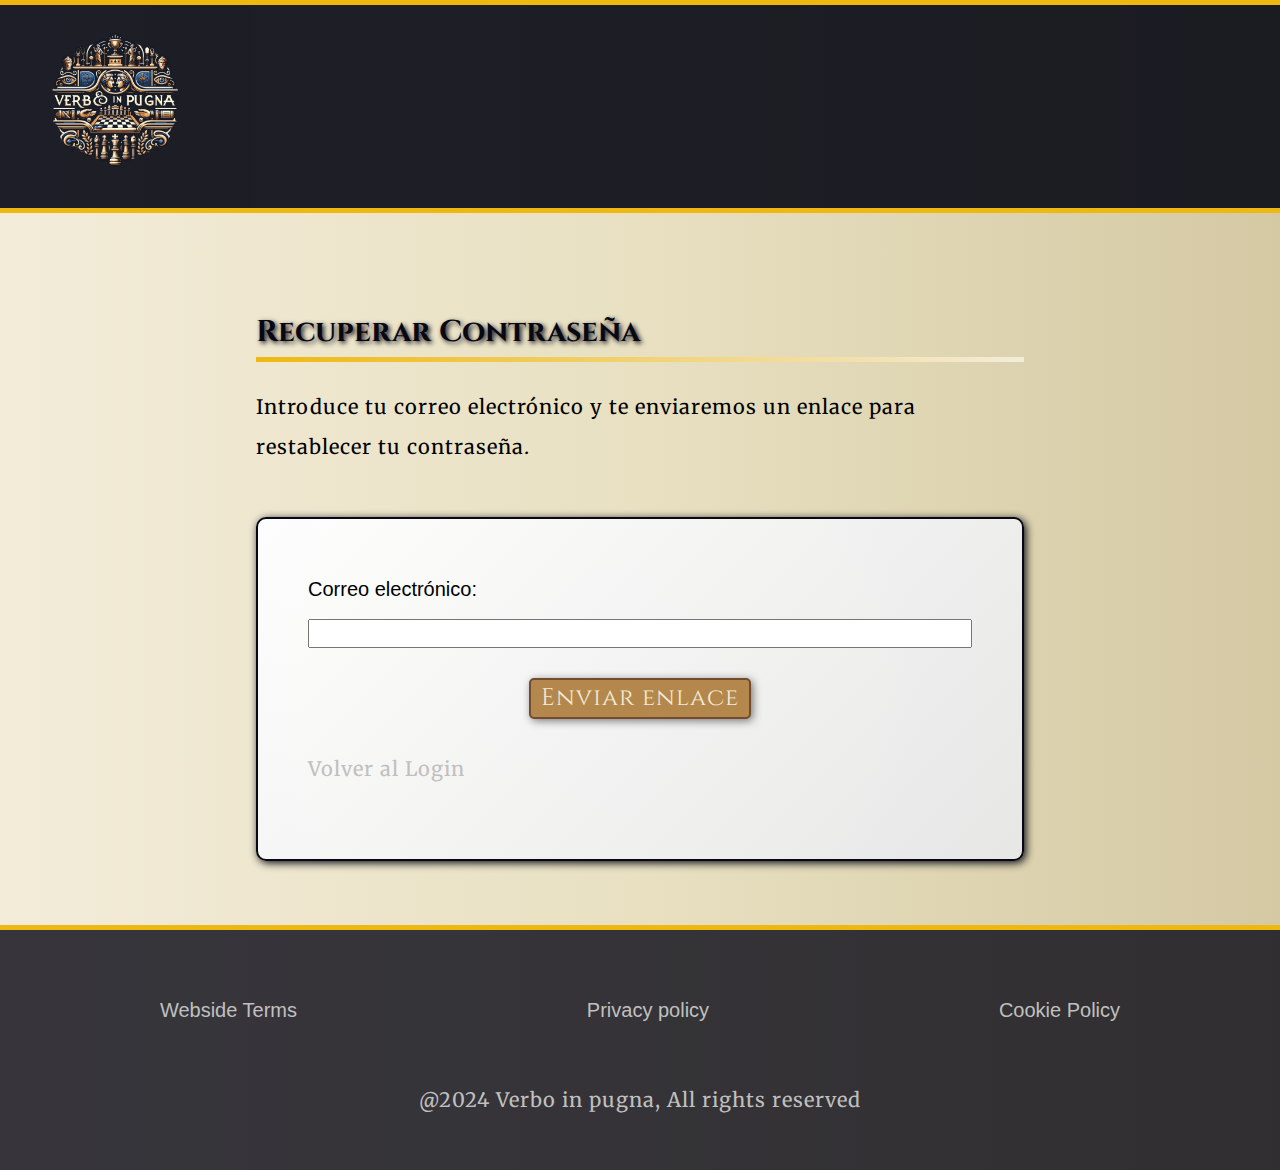
<file: pages/reset-password.html>
<!DOCTYPE html>
<html lang="es">
<head>
    <meta charset="UTF-8">
    <meta http-equiv="X-UA-Compatible" content="IE=edge">
    <meta name="viewport" content="width=device-width, initial-scale=1.0">
    <meta name="description" content="Inicia sesión en tu cuenta de Verbo in Pugna para acceder a tu perfil y partida." />
    <meta name="robots" content="noindex, nofollow" />

    <link rel="shortcut icon" href="../img/logo.ico" type="image/x-icon">
    <link rel="stylesheet" href="../css/style.css">
    <link rel="stylesheet" href="../css/normalize.css">
    <link href="https://fonts.googleapis.com/css2?family=Cinzel:wght@400;700&family=Merriweather:wght@400;700&display=swap" rel="stylesheet">    
    <!-- Link Swiper's CSS -->
    <link rel="stylesheet" href="https://cdn.jsdelivr.net/npm/swiper@11/swiper-bundle.min.css" />

    <title>Login</title>

</head>

<body>
    
    <div class="navbar-sup"></div>
    <header class="navigator">
        <div class="home-contenedor">
            <figure>
                <a href="../index.html" aria-label="accede a la pagina principal">
                    <img src="../img/logo.png" alt="">
                </a>
            </figure>
        </div>


    </header>

    <div class="navbar-sup"></div>
        
    <section class="registro">
    
        <div class="registro-container">

            <h2>Restablecer Contraseña</h2>
            <p>Introduce una nueva contraseña para tu cuenta.</p>

            <form id="reset-password-form" class="form-registro" action="../php/reset-password.php" method="post">
                <input type="hidden" id="token" name="token">
                
                <label for="password">Nueva Contraseña:</label>
                <input type="password" name="password" id="password" placeholder="Introduce tu contraseña" pattern="^(?=.*[a-z])(?=.*[A-Z])(?=.*\d)(?=.*[@$!%*?&=])[A-Za-z\d@$!%*?&=]{8,}$"  
                title="La contraseña debe tener al menos 8 caracteres, una mayúscula, una minúscula, un número y un carácter especial" 
                required>
                <div class="strength-bar">
                    <div></div>
                    <div></div>
                    <div></div>
                </div>
                <small id="password-hint"></small>
                
                <label for="confirm-password">Confirmar Contraseña:</label>
                <input type="password" id="confirm-password" name="confirm-password" required>
                
                <button class='btn-lore' type="submit">Restablecer</button>
                <p><a href="login.html">Volver al Login</a></p>
            </form>
            
        </div>

    </section>

    <script type="module" src="../js/reset-password.js" defer></script>

<div class="navbar-bot"></div>

<footer>
    <div class="contenedor-politicas">
        <div>
            <a href="#">Webside Terms</a>
        </div>
        <div>
            <a href="#">Privacy policy</a>
        </div>
        <div>   
            <a href="#">Cookie Policy</a>
        </div>
    </div>
    <div class="contenedor-derechos">
        <div>
            <p>@2024 Verbo in pugna, All rights reserved</p>
        </div>
    </div>
</footer>

</body>
</html>
</file>
<file: css/style.css>
html{
    box-sizing: border-box;
    font-size: 62.5%; /* 1REM = 10px */}

*,
*:before,
*:after{
    box-sizing: inherit;
}

body{
    font-family: "Raleway", sans-serif;
    font-size: 1.5rem;
    line-height: 2;
    background: linear-gradient(
        to right, 
        #f3ecd9 0%, 
        #e8e0c1 50%, 
        #d4c9a3 100% /* Tono más oscuro para el desgaste */
    );
}

@media (min-width: 1024px) {
    body{
        font-size: 2rem;
    }
}

/* Salectores Globales */

h1, h2, h3{
    font-family: 'Cinzel', sans-serif;
    font-size: 2rem;
}

@media (min-width: 1024px) {
    h1, h2, h3{
        font-size: 3rem;
    }
}

a{
    text-decoration: none;
    color: #c0c0c0;
}

p{
    font-family: 'Merriweather', serif;
    letter-spacing: 0.1rem;
}

/* Sección del header */

.modal {
    display: none;
    position: fixed;
    z-index: 1000;
    left: 0;
    top: 0;
    width: 100%;
    height: 100%;
    background-color: rgba(0, 0, 0, 0.5);
}
.modal-content {
    background-color: white;
    margin: 15% auto;
    padding: 20px;
    border-radius: 10px;
    width: 50%;
    text-align: center;
}
.close-btn {
    float: right;
    font-size: 24px;
    cursor: pointer;
}
#logout-btn,
#modal-logout-btn {
    background-color: red;
    color: white;
    padding: 10px;
    border: none;
    border-radius: 5px;
    cursor: pointer;
}

.user-session {
    display: none; /* Se oculta por defecto */
    background-color: #222;
    color: white;
    padding: 2rem;
    text-align: right;
}

.user-session button {
    background-color: red;
    color: white;
    border: none;
    padding: 5px 10px;
    margin-left: 10px;
    cursor: pointer;
    border-radius: 3px;
}


.navbar-sup,
.navbar-bot{
    border-bottom: 0.5rem solid #efb810;
}

.navigator{
    display: flex;
    flex-direction: column;
    align-items: center;
    background-color: #070814;
    opacity: 0.9;
}

@media (min-width: 1024px){
    .navigator{
        display: flex;
        flex-direction: row;
        align-items: center;
        background-color: #070814;
        opacity: 0.9;
    }
}

.home-contenedor{
    display: flex;
    justify-content: center;
}

.home-contenedor img{
    max-width: 15rem;
    height: auto;
}

.nav-contenedor{
    flex-grow: 4;
}

.nav-contenedor a{
    font-size: 2.2rem;
    transition-property: transform;
    transition-duration: 300ms;
}

.nav-contenedor a:hover{
        transform: scale(1.2);
}

.login-contenedor{
    flex-grow: 1;
    text-align: center;
}

.nav-principal{
    display: flex;
    justify-content: space-around;
    flex-direction: column;
    align-items: center;
    gap: 2rem;
    margin-bottom: 2rem
}

@media (min-width:1024px) {
    .nav-principal{
        flex-direction: row;
        justify-content: space-around;
    }
}

.nav-principal a,
.login-contenedor a{
    font-family: 'Cinzel', serif;
    background: linear-gradient(90deg, #efb810, #f3ecd9);
    -webkit-background-clip: text;
    color: transparent;
    text-shadow: 0.2rem 0.2rem 1.5rem rgba(255, 255, 255, 0.8);
}

.present{
    background-image: linear-gradient(rgba(7,8,20,0.6),
    rgba(7,8,20,0.6)),
    url('../img/index/header.webp');
    background-size: cover;
    background-position: center;
    background-repeat: no-repeat;
    height: 100vh;

    display: flex;
    justify-content: center;
    align-items: center;
}

.present-text{
    font-size: 2rem;
    color: #c0c0c0; /* Plateado */
    text-shadow: 0.2rem 0.2rem 0.8rem rgba(0, 0, 0, 0.7); /* Sombra oscura */
    text-align: center;
    overflow: hidden; /* Evita el desbordamiento */
}

@media (min-width:1024px){
    .present-text{
        font-size: 3rem;
        line-height: 4;
    }
}

/* Sección Events and news */

.events{
    padding: 5rem;
}

.events h2{
    position: relative;
    color: #070814;
}

.events .swiper{
    width: 100%;
    padding: 3rem 0;
    height: auto;
}

.events .swiper-slide{
    background-position: center;
    background-size: cover;
    width: 50%;
    height: auto;
    text-align: center;
    padding: 5rem;
    Color: #c0c0c0;
    text-shadow: 0.2rem 0.2rem 1.5rem rgba(255, 255, 255, 0.8);
}

.events .swiper-slide p{
    padding-top: 15rem;
}
.event-1{
    background-image: linear-gradient(rgba(7,8,20,0.6),
    rgba(7,8,20,0.6)),
    url('../img/index/eventos/14.webp');
    width: 100%;
}

.event-2{
    background-image: linear-gradient(rgba(7,8,20,0.6),
    rgba(7,8,20,0.6)),
    url('../img/index/eventos/15.webp');
}

.event-3{
    background-image: linear-gradient(rgba(7,8,20,0.6),
    rgba(7,8,20,0.6)),
    url('../img/index/eventos/16.webp');
}

.event-4{
    background-image: linear-gradient(rgba(7,8,20,0.6),
    rgba(7,8,20,0.6)),
    url('../img/index/eventos/17.webp');
}

.event-5{
    background-image: linear-gradient(rgba(7,8,20,0.6),
    rgba(7,8,20,0.6)),
    url('../img/index/eventos/18.webp');
}

.mySwiper-event{
    justify-content: center;
}

.swiper-pagination-event{
    padding: 2rem 0 0 0;
    display: flex;
    justify-content: center;
}

/* Definimos el borde debajo del título */
.events h2::after{
    content: "";
    position: absolute;
    /* posición del borde */
    bottom: 0; 
    left: 0;
    /* Extension y grosor del borde */
    width: 100%;
    height: 0.5rem;
    /* color del borde */
    background: linear-gradient(90deg,#efb810, #f3ecd9);
}

/* Section What is */

.what-is{
    background-image: url(../img/index/what-is-5.webp);
    background-repeat: no-repeat;
    background-size: cover;
    background-position: center;
    display: grid;
}

@media (min-width: 1024px) {
    .what-is{
        grid-template-columns: repeat(2, 1fr);
    }    
}

.what-is-cont,
.what-is-cont-1{
    text-align: center;
    padding: 10% 5%;
    display: flex;
    flex-direction: column;
}

.what-is-cont{
    background-color: rgba(7,8,20,0.6);
    color: #c0c0c0; /* Plateado */
}

.what-is-cont-1{
    background-color: rgba(180, 84, 76, 0.6);
}

.what-is-cont-1 h1,
.what-is-cont-1 p{
    background: linear-gradient(90deg, #1a1b1b, #0a0a0a);
    -webkit-background-clip: text;
    color: transparent;
}

.btn-lore{
    display: flex;
    flex-direction: column;
    justify-content: center;
    margin: 0 auto; /* Evitamos que se extienda a todo el espacio */
    padding: 0.5rem 1rem;
    background-color: #b4884c;
    color:#f3ecd9;
    border: 0.2rem solid #724b30;
    border-radius: 0.5rem; /* redondeamos el boton */
    font-family: 'Cinzel', serif;
    font-size: 1.8rem;
    letter-spacing: 0.1rem;
    cursor: pointer;
    box-shadow: 0.2rem 0.2rem 0.8rem rgba(0, 0, 0, 0.5); /* Sombra suave para darle relieve */
    transition: all 0.3s ease; /* Suave transición para los efectos */
}

@media (min-width: 1024px) {
    .btn-lore{
        font-size: 2.4rem;
    }
}

.btn-lore:hover{
    background-color: #724b30;
    color: #f3ecd9;
    box-shadow: 0.3rem 0.3rem 1.2rem rgba(0,0,0,0.7);
    transform: translateY(-0.2rem);
}

.btn-lore:active{
    background-color: #d3965c;
    transform: translateY(0px);
}

.btn-game{
    display: flex;
    flex-direction: column;
    justify-content: center;
    margin: 0 auto;
    padding: 0.5rem 1rem;
    background-color: #44494e;
    color: #f3ecd9;
    border: 0.2rem solid #0a0a0a;
    border-radius: 0.5rem;
    font-family: 'Cinzel', serif;
    font-size: 1.8rem;
    letter-spacing: 0.1rem;
    cursor: pointer;
    box-shadow: 0.2rem 0.2rem 0.8rem rgba(0,0,0,0.5);
    transition: all 0.3s ease;
}

@media (min-width: 1024px) {
    .btn-game{
        font-size: 2.4rem;
    }
}

.btn-game:hover{
    background-color: #0a0a0a;
    color: #f3ecd9;
    box-shadow: 0.3rem 0.3rem 1.2rem rgba(0,0,0,0.7);
    transform: translateY(-0.2rem);
}

.btn-active{
    background-color: #1c1c1c;
    transform: translateY(0rem);
}

/* Seccion Elige */

.swiper {
    width: 80%;
    height: auto;
    padding: 5rem;
    border-radius: 18px;
}

@media (min-width: 500px) {
    .swiper {
        width: 30rem;
        height: auto;
        padding: 5rem;
        border-radius: 18px;
    }
}

@media (min-width: 1024px) {
    .swiper {
        width: 40rem;
        height: auto;
        padding: 5rem;
        border-radius: 18px;
    }
}

.swiper.swiper-cards{
    padding: 5rem 0;
    overflow: hidden !important;
}

@media (min-width: 1024px) {
    .swiper.swiper-cards{
        overflow: visible !important;
    }
}

.swiper-slide {
    display: flex;
    align-items: center;
    justify-content: center;
}

.swiper-slide img {
    display: block;
    width: 100%;
    max-width: 100%;
}

@media (min-width: 1024px) {
    .swiper-slide img {
        display: block;
        width: 100%;
    }
}

@media (min-width: 1024px) {
    .elige{
        display: grid;
        grid-template-columns: repeat(2, 1fr);
    }
    
}

.elige-caption{
    align-content: center;
    padding: 0 2rem;
    color: #070814;
    text-align: center;
}

@media (min-width: 768px) {
    .elige-caption{
        align-content: center;
        padding: 0 2rem;
        color: #070814;
    }
}

/* Section play with friends */

.play-friends{
    color: #070814;
    background-image: url("../img/index/play-friends.webp");
    background-repeat: no-repeat;
    background-size: cover;
    background-position: top;
}

.pf-container{
    padding: 5% 10%;
    background-color: rgba(7,8,20,0.6);
    color: #c0c0c0; /* Plateado */
    text-align: center;
}

@media (min-width: 1024px) {
    .pf-container{
        padding: 5% 25%;
    }    
}

.pf-buttons{
    display: flex;
    flex-direction: column;
    justify-content: space-between;
    gap:2rem
}

@media (min-width: 1024px) {
    .pf-buttons{
        flex-direction: row;
        justify-content: space-between;
    }    
}



/* Footer */

footer{
    background-color: rgba(7,8,20,0.8);
    color: #c0c0c0; /* Plateado */
    padding: 3rem;
}

.contenedor-politicas{
    display: flex;
    flex-direction: column;
    justify-content: space-around;
    align-items: center;
    padding: 3rem 0;
    gap: 3rem;
}

@media (min-width: 600px) {
    .contenedor-politicas{
        flex-direction: row;
        justify-content: space-around;
        padding: 3rem 0;
    }
}

.contenedor-derechos{
    text-align: center;
}

/* Sección del registro */

.registro-container{
    margin: 0 auto;
    padding: 5% 5%;
}

@media (min-width: 600px) {
    .registro-container{
        margin: 0 auto;
        padding: 5% 20%;
    }    
}


.form-registro{
    display: flex;
    flex-direction: column;
    padding: 5rem 2rem;
    border: solid 2px #070814;
    border-radius: 1rem;
    box-shadow: 0.2rem 0.2rem 0.8rem #070814;
    gap: 1rem;
    margin-top: 5rem;
    background: linear-gradient(135deg, rgba(255, 255, 255, 0.9), rgba(230, 230, 230, 0.9)), 
                radial-gradient(circle, rgba(255, 255, 255, 0.8), rgba(240, 240, 240, 0.8));
}

@media (min-width: 1024px) {
    .form-registro{
        padding: 5rem
    }    
}


.registro h2{
    position: relative;
    color: #070814;
    text-shadow: 0.2rem 0.2rem 0.5rem #070814 ;
}

.registro h2::after{
    content: "";
    position: absolute;
    /* posición del borde */
    bottom: 0; 
    left: 0;
    /* Extension y grosor del borde */
    width: 100%;
    height: 0.5rem;
    /* color del borde */
    background: linear-gradient(90deg,#efb810, #f3ecd9);
}

.form-registro button{
    margin-top: 2rem;
}

/* Sección del login */

.form-registro .container{
    margin: 0 auto;
}

.form-registro .container .forgotpass{
    margin-top: 2rem;
}

.btn-cancel{
    margin-bottom: 2rem;
}

.strength-bar {
    display: flex;
    margin-top: 5px;
}
.strength-bar div {
    flex: 1;
    height: 10px;
    margin-right: 2px;
    background-color: lightgray;
    border-radius: 3px;
}
.strength-bar div.weak { background-color: red; }
.strength-bar div.medium { background-color: orange; }
.strength-bar div.strong { background-color: green; }

/* Sección de la historia */

.present-historia{
    background-image: linear-gradient(rgba(7,8,20,0.6),
    rgba(7,8,20,0.8)),
    url('../img/historia/portada.webp');
    background-size: cover;
    background-position: center;
    background-repeat: no-repeat;
    height: 100vh;
    display: flex;
    justify-content: center;
    align-items: center;
    padding: 2% 10%; /* Aumenta el padding general para dar más espacio */
    box-sizing:content-box;
}

.historia-text{
    font-size: clam(1.5rem, 2vw, 2rem);
    color: #c0c0c0; /* Plateado */
    text-shadow: 0.2rem 0.2rem 0.8rem rgba(0, 0, 0, 0.7); /* Sombra oscura */
    text-align: center;
    overflow: scroll; /* Evita el desbordamiento */
    max-height: 90%;
}

.historia-text h1{
    font-size: 5rem;
    padding: 2rem 0;
}

.historia-text p{
    line-height: 3;
}

/* Seccion El juego */

.descripcion {
    display: grid;
    grid-template-columns: 1fr; /* Una sola columna en pantallas pequeñas */
    align-items: start;
    gap: 2rem;
}

.descripcion-img{
    display: flex;
    justify-content: center;
    align-items: center;
    padding: 5rem;
}

.descripcion-img img{
    border-radius: .5rem;
    box-shadow: 0.2rem 0.2rem 0.8rem rgba(0, 0, 0, 0.7);
    max-height: 60vh;
    width: 90%;
}

.descripcion-text{
    padding:  0 10% ;
    text-align: justify;
    box-sizing: content-box;
    max-height:60vh;
    overflow: scroll;
    margin: 0 5rem 5rem 0;

}


@media (min-width: 1024px) {

    .descripcion{
        grid-template-columns: 1fr 1fr;
        gap: 3rem;
        margin: 0 auto;
    }
    
    .descripcion-img img{
        max-height: 100vh;
    }
    
    .descripcion-text{
        max-height: 65vh;
    }    
}
</file>
